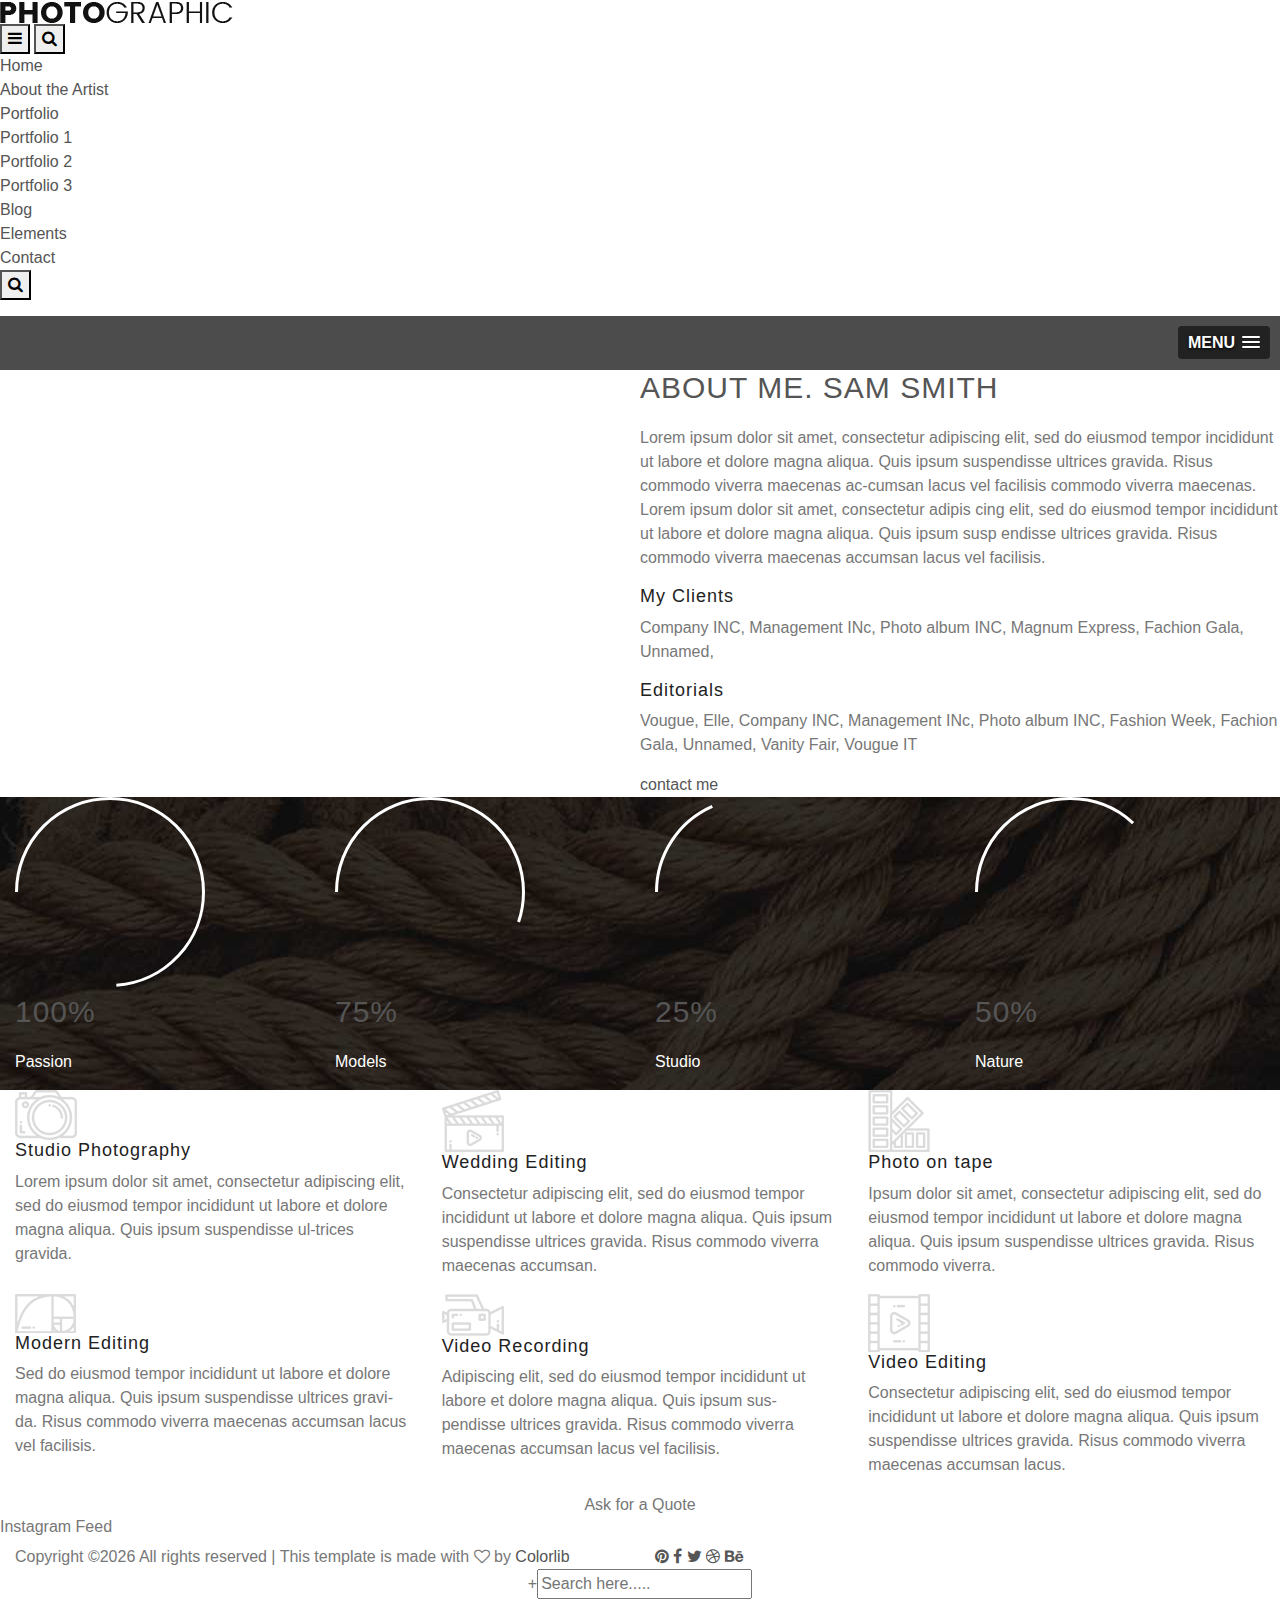
<file: about.html>
<!DOCTYPE html>
<html lang="zxx">
<head>
	<title>Photographer | HTML Template</title>
	<meta charset="UTF-8">
	<meta name="description" content="Photographer html template">
	<meta name="keywords" content="photographer, html">
	<meta name="viewport" content="width=device-width, initial-scale=1.0">
	
	<!-- Favicon -->
	<link href="img/favicon.ico" rel="shortcut icon"/>

	<!-- Google font -->
	<link href="https://fonts.googleapis.com/css?family=Poppins:300,300i,400,400i,500,500i,600,600i,700,700i&display=swap" rel="stylesheet">

	<!-- Stylesheets -->
	<link rel="stylesheet" href="css/bootstrap.min.css"/>
	<link rel="stylesheet" href="css/font-awesome.min.css"/>
	<link rel="stylesheet" href="css/magnific-popup.css"/>
	<link rel="stylesheet" href="css/slicknav.min.css"/>
	<link rel="stylesheet" href="css/owl.carousel.min.css"/>

	<!-- Main Stylesheets -->
	<link rel="stylesheet" href="css/style.css"/>


	<!--[if lt IE 9]>
		<script src="https://oss.maxcdn.com/html5shiv/3.7.2/html5shiv.min.js"></script>
		<script src="https://oss.maxcdn.com/respond/1.4.2/respond.min.js"></script>
	<![endif]-->

</head>
<body>
	<!-- Page Preloder -->
	<div id="preloder">
		<div class="loader"></div>
	</div>

	<!-- Header section  -->
	<header class="header-section hs-bd">
		<a href="index.html" class="site-logo"><img src="img/logo.png" alt="logo"></a>
		<div class="header-controls">
			<button class="nav-switch-btn"><i class="fa fa-bars"></i></button>
			<button class="search-btn"><i class="fa fa-search"></i></button>
		</div>
		<ul class="main-menu">
			<li><a href="index.html">Home</a></li>
			<li><a href="about.html">About the Artist </a></li>
			<li>
				<a href="#">Portfolio</a>
				<ul class="sub-menu">
					<li><a href="portfolio.html">Portfolio 1</a></li>
					<li><a href="portfolio-1.html">Portfolio 2</a></li>
					<li><a href="portfolio-2.html">Portfolio 3</a></li>
				</ul>
			</li>
			<li><a href="blog.html">Blog</a></li>
			<li><a href="elements.html">Elements</a></li>
			<li><a href="contact.html">Contact</a></li>
			<li class="search-mobile">
				<button class="search-btn"><i class="fa fa-search"></i></button>
			</li>
		</ul>
	</header>
	<div class="clearfix"></div>
	<!-- Header section end  -->

	<!-- About section  -->
	<section class="about-section">
		<div class="container-fluid">
			<div class="row">
				<div class="col-lg-6 p-0">
					<div class="about-bg set-bg" data-setbg="img/about.jpg"></div>
				</div>
				<div class="col-lg-6 p-0">
					<div class="about-text">
						<h2>About me. Sam Smith</h2>
						<p>Lorem ipsum dolor sit amet, consectetur adipiscing elit, sed do eiusmod tempor incididunt ut labore et dolore magna aliqua. Quis ipsum suspendisse ultrices gravida. Risus commodo viverra maecenas ac-cumsan lacus vel facilisis commodo viverra maecenas. Lorem ipsum dolor sit amet, consectetur adipis cing elit, sed do eiusmod tempor incididunt ut labore et dolore magna aliqua. Quis ipsum susp endisse ultrices gravida. Risus commodo viverra maecenas accumsan lacus vel facilisis.</p>
						<h4>My Clients</h4>
						<p>Company INC, Management INc, Photo album INC, Magnum Express, Fachion Gala, Unnamed, </p>
						<h4>Editorials</h4>
						<p>Vougue, Elle, Company INC, Management INc, Photo album INC, Fashion Week, Fachion Gala, Unnamed, Vanity Fair, Vougue IT</p>
						<a href="#" class="site-btn">contact me</a>
					</div>
				</div>
			</div>
		</div>
	</section>
	<!-- About section end  -->
	
	<!-- Skills section  -->
	<div class="skill-section set-bg" data-setbg="img/skills-bg.jpg">
		<div class="container-fluid">
			<div class="row">
				<div class="col-lg-3 col-sm-6">
					<div class="circle-progress text-white" data-cptitle="Passion" data-cpid="id-1" data-cpvalue="100" data-cpcolor="#ffffff"></div>
				</div>
				<div class="col-lg-3 col-sm-6">
					<div class="circle-progress text-white" data-cptitle="Models" data-cpid="id-2" data-cpvalue="75" data-cpcolor="#ffffff"></div>
				</div>
				<div class="col-lg-3 col-sm-6">
					<div class="circle-progress text-white" data-cptitle="Studio" data-cpid="id-3" data-cpvalue="25" data-cpcolor="#ffffff"></div>
				</div>
				<div class="col-lg-3 col-sm-6">
					<div class="circle-progress text-white" data-cptitle="Nature" data-cpid="id-4" data-cpvalue="50" data-cpcolor="#ffffff"></div>
				</div>
			</div>
		</div>
	</div>
	<!-- Skills section end  -->
	
	<!-- Services section  -->
	<section class="services-section">
		<div class="container-fluid">
			<div class="row">
				<div class="col-lg-4 col-md-6">
					<div class="services-item">
						<img src="img/icons/1.png" alt="">
						<h4>Studio Photography</h4>
						<p>Lorem ipsum dolor sit amet, consectetur adipiscing elit, sed do eiusmod tempor incididunt ut labore et dolore magna aliqua. Quis ipsum suspendisse ul-trices gravida. </p>
					</div>
				</div>
				<div class="col-lg-4 col-md-6">
					<div class="services-item">
						<img src="img/icons/2.png" alt="">
						<h4>Wedding Editing</h4>
						<p>Consectetur adipiscing elit, sed do eiusmod tempor incididunt ut labore et dolore magna aliqua. Quis ipsum suspendisse ultrices gravida. Risus commodo viverra maecenas accumsan.</p>
					</div>
				</div>
				<div class="col-lg-4 col-md-6">
					<div class="services-item">
						<img src="img/icons/3.png" alt="">
						<h4>Photo on tape</h4>
						<p>Ipsum dolor sit amet, consectetur adipiscing elit, sed do eiusmod tempor incididunt ut labore et dolore magna aliqua. Quis ipsum suspendisse ultrices gravida. Risus commodo viverra.</p>
					</div>
				</div>
				<div class="col-lg-4 col-md-6">
					<div class="services-item">
						<img src="img/icons/4.png" alt="">
						<h4>Modern Editing</h4>
						<p>Sed do eiusmod tempor incididunt ut labore et dolore magna aliqua. Quis ipsum suspendisse ultrices gravi-da. Risus commodo viverra maecenas accumsan lacus vel facilisis. </p>
					</div>
				</div>
				<div class="col-lg-4 col-md-6">
					<div class="services-item">
						<img src="img/icons/5.png" alt="">
						<h4>Video Recording</h4>
						<p>Adipiscing elit, sed do eiusmod tempor incididunt ut labore et dolore magna aliqua. Quis ipsum sus-pendisse ultrices gravida. Risus commodo viverra maecenas accumsan lacus vel facilisis. </p>
					</div>
				</div>
				<div class="col-lg-4 col-md-6">
					<div class="services-item">
						<img src="img/icons/6.png" alt="">
						<h4>Video Editing</h4>
						<p>Consectetur adipiscing elit, sed do eiusmod tempor incididunt ut labore et dolore magna aliqua. Quis ipsum suspendisse ultrices gravida. Risus commodo viverra maecenas accumsan lacus.</p>
					</div>
				</div>
			</div>
			<div class="text-center">
				<div class="site-btn">Ask for a Quote</div>
			</div>
		</div>
	</section>
	<!-- Services section end  -->

	<!-- Instagram section -->
	<div class="instagram-section">
		<h6>Instagram Feed</h6>
		<div id="instafeed" class="instagram-slider owl-carousel"></div>
	</div>
	<!-- Instagram section end -->
	
	
	<!-- Footer section   -->
	<footer class="footer-section">
		<div class="container-fluid">
			<div class="row">
				<div class="col-md-6 order-1 order-md-2">
					<div class="footer-social-links">
						<a href=""><i class="fa fa-pinterest"></i></a>
						<a href=""><i class="fa fa-facebook"></i></a>
						<a href=""><i class="fa fa-twitter"></i></a>
						<a href=""><i class="fa fa-dribbble"></i></a>
						<a href=""><i class="fa fa-behance"></i></a>
					</div>
				</div>
				<div class="col-md-6 order-2 order-md-1">
					<div class="copyright"><!-- Link back to Colorlib can't be removed. Template is licensed under CC BY 3.0. -->
Copyright &copy;<script>document.write(new Date().getFullYear());</script> All rights reserved | This template is made with <i class="fa fa-heart-o" aria-hidden="true"></i> by <a href="https://colorlib.com" target="_blank">Colorlib</a>
<!-- Link back to Colorlib can't be removed. Template is licensed under CC BY 3.0. -->
</div>	
				</div>
			</div>
		</div>
	</footer>
	<!-- Footer section end  -->

	<!-- Search model -->
	<div class="search-model">
		<div class="h-100 d-flex align-items-center justify-content-center">
			<div class="search-close-switch">+</div>
			<form class="search-model-form">
				<input type="text" id="search-input" placeholder="Search here.....">
			</form>
		</div>
	</div>
	<!-- Search model end -->

	<!--====== Javascripts & Jquery ======-->
	<script src="js/jquery-3.2.1.min.js"></script>
	<script src="js/bootstrap.min.js"></script>
	<script src="js/jquery.slicknav.min.js"></script>
	<script src="js/owl.carousel.min.js"></script>
	<script src="js/jquery.magnific-popup.min.js"></script>
	<script src="js/circle-progress.min.js"></script>
	<script src="js/mixitup.min.js"></script>
	<script src="js/instafeed.min.js"></script>
	<script src="js/masonry.pkgd.min.js"></script>
	<script src="js/main.js"></script>

	</body>
</html>
</file>
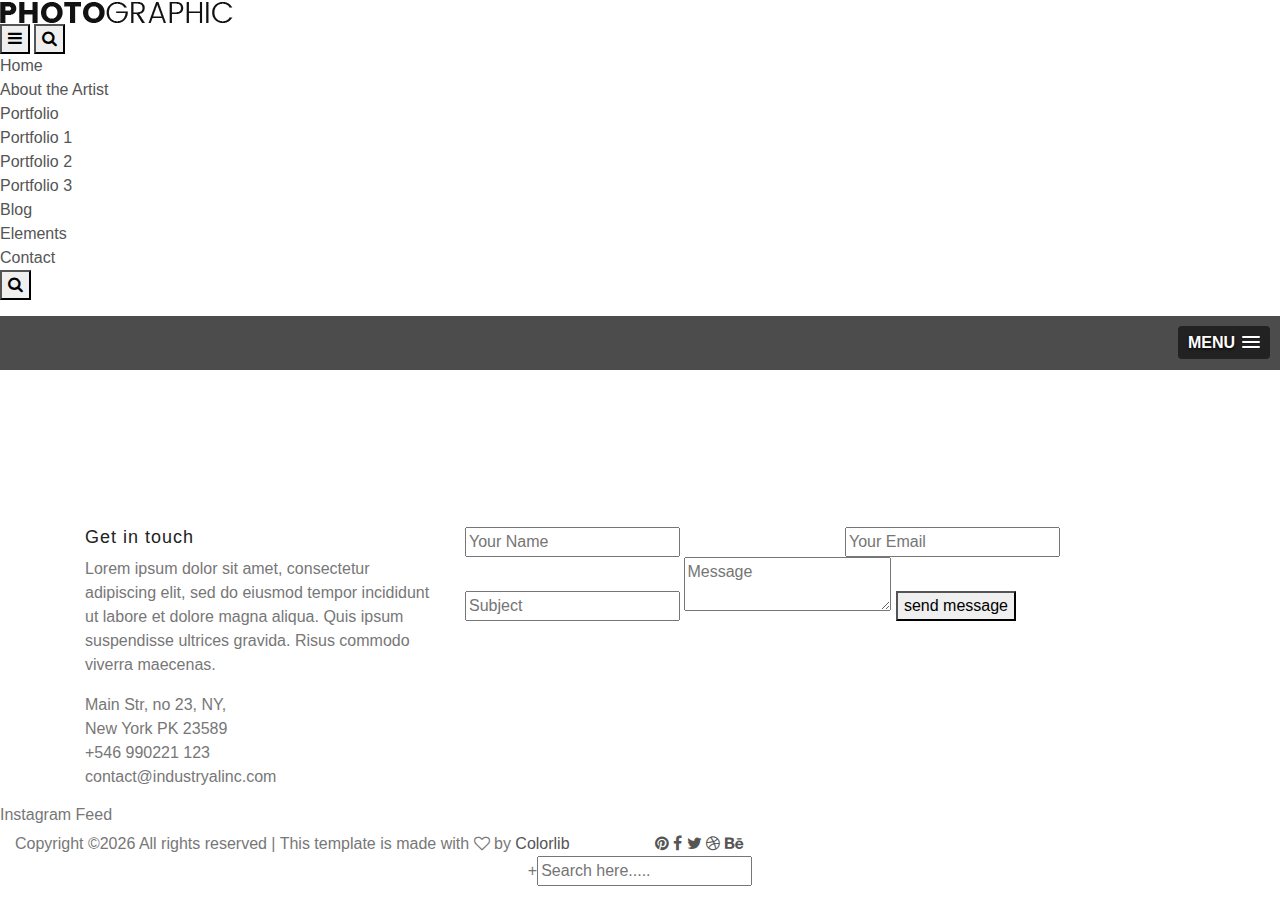
<file: contact.html>
<!DOCTYPE html>
<html lang="zxx">
<head>
	<title>Photographer | HTML Template</title>
	<meta charset="UTF-8">
	<meta name="description" content="Photographer html template">
	<meta name="keywords" content="photographer, html">
	<meta name="viewport" content="width=device-width, initial-scale=1.0">
	
	<!-- Favicon -->
	<link href="img/favicon.ico" rel="shortcut icon"/>

	<!-- Google font -->
	<link href="https://fonts.googleapis.com/css?family=Poppins:300,300i,400,400i,500,500i,600,600i,700,700i&display=swap" rel="stylesheet">

	<!-- Stylesheets -->
	<link rel="stylesheet" href="css/bootstrap.min.css"/>
	<link rel="stylesheet" href="css/font-awesome.min.css"/>
	<link rel="stylesheet" href="css/magnific-popup.css"/>
	<link rel="stylesheet" href="css/slicknav.min.css"/>
	<link rel="stylesheet" href="css/owl.carousel.min.css"/>

	<!-- Main Stylesheets -->
	<link rel="stylesheet" href="css/style.css"/>


	<!--[if lt IE 9]>
		<script src="https://oss.maxcdn.com/html5shiv/3.7.2/html5shiv.min.js"></script>
		<script src="https://oss.maxcdn.com/respond/1.4.2/respond.min.js"></script>
	<![endif]-->

</head>
<body>
	<!-- Page Preloder -->
	<div id="preloder">
		<div class="loader"></div>
	</div>

	<!-- Header section  -->
	<header class="header-section hs-bd">
		<a href="index.html" class="site-logo"><img src="img/logo.png" alt="logo"></a>
		<div class="header-controls">
			<button class="nav-switch-btn"><i class="fa fa-bars"></i></button>
			<button class="search-btn"><i class="fa fa-search"></i></button>
		</div>
		<ul class="main-menu">
			<li><a href="index.html">Home</a></li>
			<li><a href="about.html">About the Artist </a></li>
			<li>
				<a href="#">Portfolio</a>
				<ul class="sub-menu">
					<li><a href="portfolio.html">Portfolio 1</a></li>
					<li><a href="portfolio-1.html">Portfolio 2</a></li>
					<li><a href="portfolio-2.html">Portfolio 3</a></li>
				</ul>
			</li>
			<li><a href="blog.html">Blog</a></li>
			<li><a href="elements.html">Elements</a></li>
			<li><a href="contact.html">Contact</a></li>
			<li class="search-mobile">
				<button class="search-btn"><i class="fa fa-search"></i></button>
			</li>
		</ul>
	</header>
	<div class="clearfix"></div>
	<!-- Header section end  -->

	<!-- Google Map -->
	<div class="map">
		<iframe src="https://www.google.com/maps/embed?pb=!1m14!1m12!1m3!1d14376.077865872314!2d-73.879277264103!3d40.757667781624285!2m3!1f0!2f0!3f0!3m2!1i1024!2i768!4f13.1!5e0!3m2!1sen!2sbd!4v1546528920522" style="border:0" allowfullscreen></iframe>
	</div>
	<!-- Google Map end -->

	<!-- Contact section  -->
	<section class="contact-section">
		<div class="container">
			<div class="row">
				<div class="col-lg-4">
					<div class="contact-text">
						<h3>Get in touch</h3>
						<p>Lorem ipsum dolor sit amet, consectetur adipiscing elit, sed do eiusmod tempor incididunt ut labore et dolore magna aliqua. Quis ipsum suspendisse ultrices gravida. Risus commodo viverra maecenas.</p>
						<ul>
							<li>Main Str, no 23, NY, <br>New York PK 23589</li>
							<li>+546 990221 123</li>
							<li>contact@industryalinc.com</li>
						</ul>
					</div>
				</div>
				<div class="col-lg-8">
					<form class="contact-form">
						<div class="row">
							<div class="col-lg-6">
								<input type="text" placeholder="Your Name">
							</div>
							<div class="col-lg-6">
								<input type="text" placeholder="Your Email">
							</div>
							<div class="col-lg-4">
							</div>
							<div class="col-lg-12">
								<input type="text" placeholder="Subject">
								<textarea class="text-msg" placeholder="Message"></textarea>
								<button class="site-btn" type="submit">send message</button>
							</div>
						</div>
					</form>
				</div>
			</div>
		</div>
	</section>
	<!-- Contact section end  -->

	<!-- Instagram section -->
	<div class="instagram-section">
		<h6>Instagram Feed</h6>
		<div id="instafeed" class="instagram-slider owl-carousel"></div>
	</div>
	<!-- Instagram section end -->
	
	<!-- Footer section   -->
	<footer class="footer-section">
		<div class="container-fluid">
			<div class="row">
				<div class="col-md-6 order-1 order-md-2">
					<div class="footer-social-links">
						<a href=""><i class="fa fa-pinterest"></i></a>
						<a href=""><i class="fa fa-facebook"></i></a>
						<a href=""><i class="fa fa-twitter"></i></a>
						<a href=""><i class="fa fa-dribbble"></i></a>
						<a href=""><i class="fa fa-behance"></i></a>
					</div>
				</div>
				<div class="col-md-6 order-2 order-md-1">
					<div class="copyright"><!-- Link back to Colorlib can't be removed. Template is licensed under CC BY 3.0. -->
Copyright &copy;<script>document.write(new Date().getFullYear());</script> All rights reserved | This template is made with <i class="fa fa-heart-o" aria-hidden="true"></i> by <a href="https://colorlib.com" target="_blank">Colorlib</a>
<!-- Link back to Colorlib can't be removed. Template is licensed under CC BY 3.0. -->
</div>	
				</div>
			</div>
		</div>
	</footer>
	<!-- Footer section end  -->

	<!-- Search model -->
	<div class="search-model">
		<div class="h-100 d-flex align-items-center justify-content-center">
			<div class="search-close-switch">+</div>
			<form class="search-model-form">
				<input type="text" id="search-input" placeholder="Search here.....">
			</form>
		</div>
	</div>
	<!-- Search model end -->

	<!--====== Javascripts & Jquery ======-->
	<script src="js/jquery-3.2.1.min.js"></script>
	<script src="js/bootstrap.min.js"></script>
	<script src="js/jquery.slicknav.min.js"></script>
	<script src="js/owl.carousel.min.js"></script>
	<script src="js/jquery.magnific-popup.min.js"></script>
	<script src="js/circle-progress.min.js"></script>
	<script src="js/mixitup.min.js"></script>
	<script src="js/instafeed.min.js"></script>
	<script src="js/masonry.pkgd.min.js"></script>
	<script src="js/main.js"></script>

	</body>
</html>
</file>
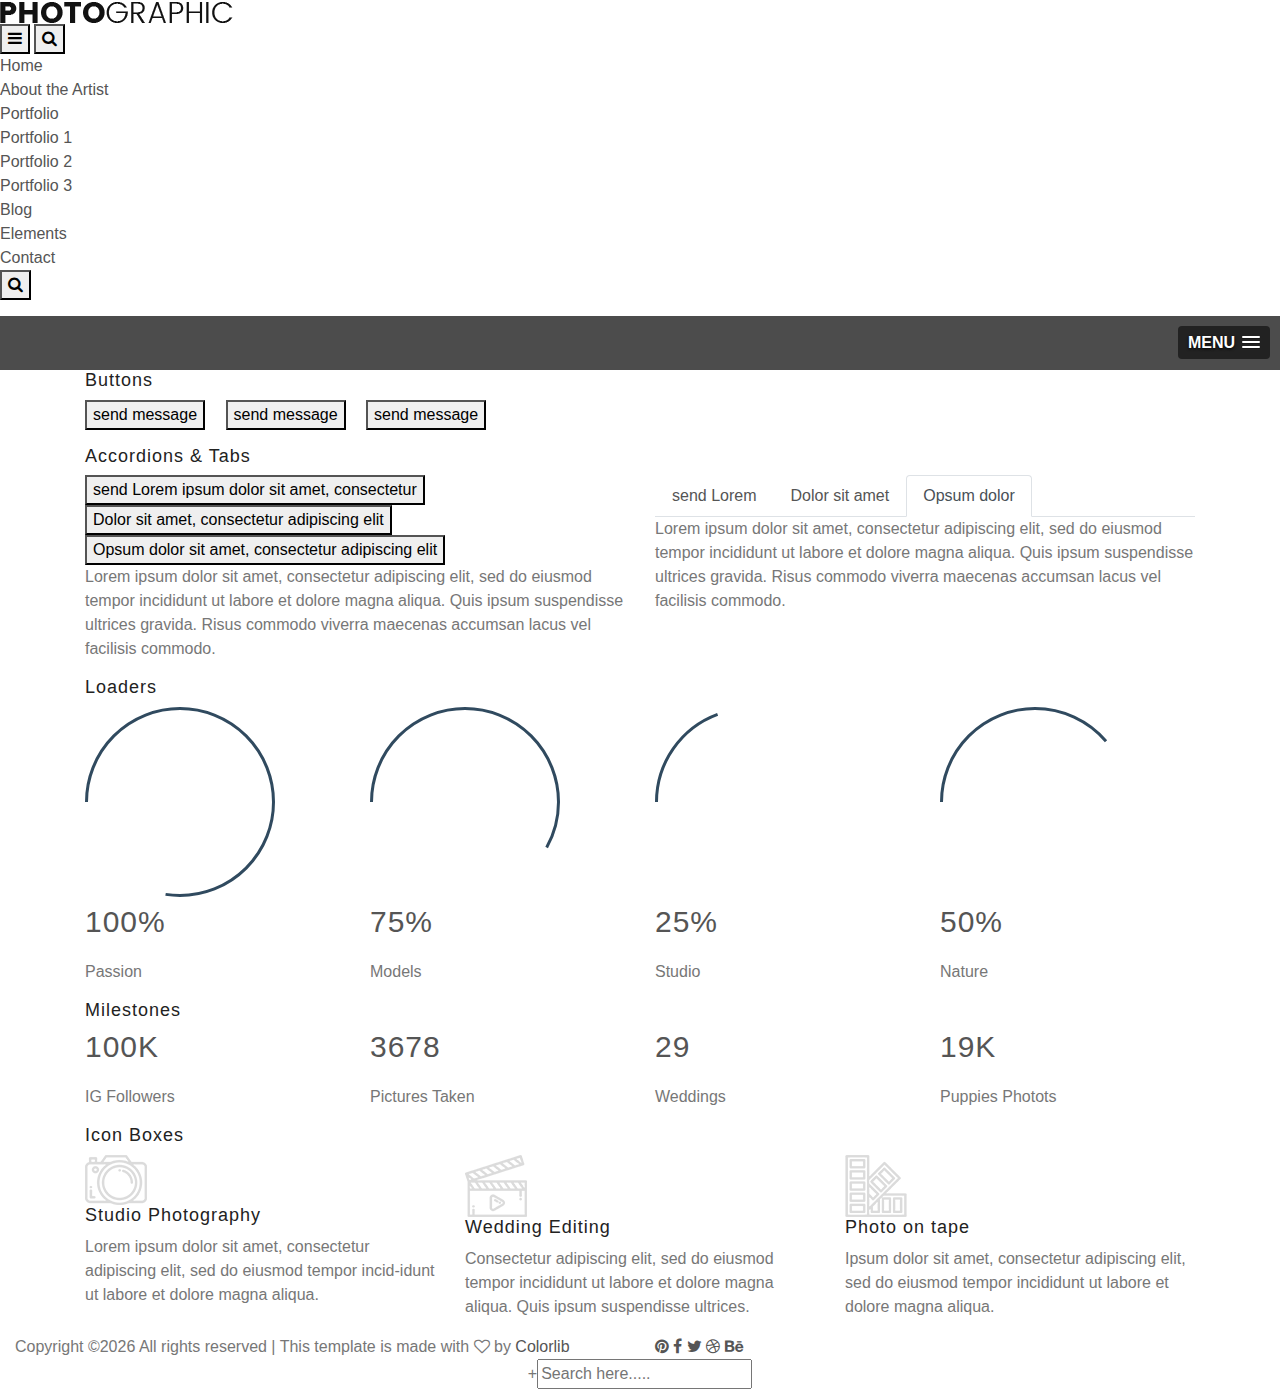
<file: elements.html>
<!DOCTYPE html>
<html lang="zxx">
<head>
	<title>Photographer | HTML Template</title>
	<meta charset="UTF-8">
	<meta name="description" content="Photographer html template">
	<meta name="keywords" content="photographer, html">
	<meta name="viewport" content="width=device-width, initial-scale=1.0">
	
	<!-- Favicon -->
	<link href="img/favicon.ico" rel="shortcut icon"/>

	<!-- Google font -->
	<link href="https://fonts.googleapis.com/css?family=Poppins:300,300i,400,400i,500,500i,600,600i,700,700i&display=swap" rel="stylesheet">

	<!-- Stylesheets -->
	<link rel="stylesheet" href="css/bootstrap.min.css"/>
	<link rel="stylesheet" href="css/font-awesome.min.css"/>
	<link rel="stylesheet" href="css/magnific-popup.css"/>
	<link rel="stylesheet" href="css/slicknav.min.css"/>
	<link rel="stylesheet" href="css/owl.carousel.min.css"/>

	<!-- Main Stylesheets -->
	<link rel="stylesheet" href="css/style.css"/>


	<!--[if lt IE 9]>
		<script src="https://oss.maxcdn.com/html5shiv/3.7.2/html5shiv.min.js"></script>
		<script src="https://oss.maxcdn.com/respond/1.4.2/respond.min.js"></script>
	<![endif]-->

</head>
<body>
	<!-- Page Preloder -->
	<div id="preloder">
		<div class="loader"></div>
	</div>

	<!-- Header section  -->
	<header class="header-section hs-bd">
		<a href="index.html" class="site-logo"><img src="img/logo.png" alt="logo"></a>
		<div class="header-controls">
			<button class="nav-switch-btn"><i class="fa fa-bars"></i></button>
			<button class="search-btn"><i class="fa fa-search"></i></button>
		</div>
		<ul class="main-menu">
			<li><a href="index.html">Home</a></li>
			<li><a href="about.html">About the Artist </a></li>
			<li>
				<a href="#">Portfolio</a>
				<ul class="sub-menu">
					<li><a href="portfolio.html">Portfolio 1</a></li>
					<li><a href="portfolio-1.html">Portfolio 2</a></li>
					<li><a href="portfolio-2.html">Portfolio 3</a></li>
				</ul>
			</li>
			<li><a href="blog.html">Blog</a></li>
			<li><a href="elements.html">Elements</a></li>
			<li><a href="contact.html">Contact</a></li>
			<li class="search-mobile">
				<button class="search-btn"><i class="fa fa-search"></i></button>
			</li>
		</ul>
	</header>
	<div class="clearfix"></div>
	<!-- Header section end  -->

	<!-- Contact section  -->
	<section class="elements-section">
		<div class="container">
			<!-- element -->
			<div class="element">
				<h3 class="el-title">Buttons</h3>
				<button class="site-btn mr-3 mb-3">send message</button>
				<button class="site-btn sb-line mr-3 mb-3">send message</button>
				<button class="site-btn sb-line sb-light-bg">send message</button>
			</div>
			<!-- element -->
			<div class="element">
				<h3 class="el-title">Accordions & Tabs</h3>
				<div class="row">
					<div class="col-xl-6">
						<!-- Accordions -->
						<div id="accordion" class="accordion-area">
							<div class="panel">
								<div class="panel-header" id="headingOne">
									<button class="panel-link" data-toggle="collapse" data-target="#collapse1" aria-expanded="false" aria-controls="collapse1">send Lorem ipsum dolor sit amet, consectetur</button>
								</div>
								<div id="collapse1" class="collapse" aria-labelledby="headingOne" data-parent="#accordion">
									<div class="panel-body">
										<p>Lorem ipsum dolor sit amet, consectetur adipiscing elit, sed do eiusmod tempor incididunt ut labore et dolore magna aliqua. Quis ipsum suspendisse ultrices gravida. Risus commodo viverra maecenas accumsan lacus vel facilisis commodo.</p>
									</div>
								</div>
							</div>
							<div class="panel">
								<div class="panel-header" id="headingTwo">
									<button class="panel-link" data-toggle="collapse" data-target="#collapse2" aria-expanded="false" aria-controls="collapse2">Dolor sit amet, consectetur adipiscing elit</button>
								</div>
								<div id="collapse2" class="collapse" aria-labelledby="headingTwo" data-parent="#accordion">
									<div class="panel-body">
										<p>Lorem ipsum dolor sit amet, consectetur adipiscing elit, sed do eiusmod tempor incididunt ut labore et dolore magna aliqua. Quis ipsum suspendisse ultrices gravida. Risus commodo viverra maecenas accumsan lacus vel facilisis commodo.</p>
									</div>
								</div>
							</div>
							<div class="panel">
								<div class="panel-header active" id="headingThree">
									<button class="panel-link" data-toggle="collapse" data-target="#collapse3" aria-expanded="true" aria-controls="collapse3">Opsum dolor sit amet, consectetur adipiscing elit</button>
								</div>
								<div id="collapse3" class="collapse show" aria-labelledby="headingThree" data-parent="#accordion">
									<div class="panel-body">
										<p>Lorem ipsum dolor sit amet, consectetur adipiscing elit, sed do eiusmod tempor incididunt ut labore et dolore magna aliqua. Quis ipsum suspendisse ultrices gravida. Risus commodo viverra maecenas accumsan lacus vel facilisis commodo.</p>
									</div>
								</div>
							</div>
						</div>
					</div>
					<div class="col-xl-6">
						<div class="tab-element">
							<ul class="nav nav-tabs" id="myTab" role="tablist">
								<li class="nav-item">
									<a class="nav-link" id="1-tab" data-toggle="tab" href="#tab-1" role="tab" aria-controls="tab-1" aria-selected="false">send Lorem </a>
								</li>
								<li class="nav-item">
									<a class="nav-link" id="2-tab" data-toggle="tab" href="#tab-2" role="tab" aria-controls="tab-2" aria-selected="false">Dolor sit amet</a>
								</li>
								<li class="nav-item">
									<a class="nav-link active" id="3-tab" data-toggle="tab" href="#tab-3" role="tab" aria-controls="tab-3" aria-selected="true">Opsum dolor</a>
								</li>
							</ul>
							<div class="tab-content" id="myTabContent">
								<!-- single tab content -->
								<div class="tab-pane fade" id="tab-1" role="tabpanel" aria-labelledby="tab-1">
									<p>Lorem ipsum dolor sit amet, consectetur adipiscing elit, sed do eiusmod tempor incididunt ut labore et dolore magna aliqua. Quis ipsum suspendisse ultrices gravida. Risus commodo viverra maecenas accumsan lacus vel facilisis commodo.</p>
								</div>
								<div class="tab-pane fade" id="tab-2" role="tabpanel" aria-labelledby="tab-2">
									<p>Lorem ipsum dolor sit amet, consectetur adipiscing elit, sed do eiusmod tempor incididunt ut labore et dolore magna aliqua. Quis ipsum suspendisse ultrices gravida. Risus commodo viverra maecenas accumsan lacus vel facilisis commodo.</p>
								</div>
								<div class="tab-pane fade show active" id="tab-3" role="tabpanel" aria-labelledby="tab-3">
									<p>Lorem ipsum dolor sit amet, consectetur adipiscing elit, sed do eiusmod tempor incididunt ut labore et dolore magna aliqua. Quis ipsum suspendisse ultrices gravida. Risus commodo viverra maecenas accumsan lacus vel facilisis commodo.</p>
								</div>
							</div>
						</div>
					</div>
				</div>
			</div>
			<!-- element -->
			<div class="element">
				<h3 class="el-title">Loaders</h3>
				<div class="row">
					<div class="col-lg-3 col-sm-6">
						<div class="circle-progress" data-cptitle="Passion" data-cpid="id-1" data-cpvalue="100" data-cpcolor="#304a5f"></div>
					</div>
					<div class="col-lg-3 col-sm-6">
						<div class="circle-progress" data-cptitle="Models" data-cpid="id-2" data-cpvalue="75" data-cpcolor="#304a5f"></div>
					</div>
					<div class="col-lg-3 col-sm-6">
						<div class="circle-progress" data-cptitle="Studio" data-cpid="id-3" data-cpvalue="25" data-cpcolor="#304a5f"></div>
					</div>
					<div class="col-lg-3 col-sm-6">
						<div class="circle-progress" data-cptitle="Nature" data-cpid="id-4" data-cpvalue="50" data-cpcolor="#304a5f"></div>
					</div>
				</div>
			</div>
			<!-- element -->
			<div class="element">
				<h3 class="el-title">Milestones</h3>
				<div class="row">
					<div class="col-lg-3 col-sm-6">
						<div class="milestone">
							<h2>100K</h2>
							<p>IG Followers</p>
						</div>
					</div>
					<div class="col-lg-3 col-sm-6">
						<div class="milestone">
							<h2>3678</h2>
							<p>Pictures Taken</p>
						</div>
					</div>
					<div class="col-lg-3 col-sm-6">
						<div class="milestone">
							<h2>29</h2>
							<p>Weddings</p>
						</div>
					</div>
					<div class="col-lg-3 col-sm-6">
						<div class="milestone">
							<h2>19k</h2>
							<p>Puppies Photots</p>
						</div>
					</div>
				</div>
			</div>
			<!-- element -->
			<div class="element">
				<h3 class="el-title">Icon Boxes</h3>
				<div class="row">
					<div class="col-lg-4">
						<div class="services-item">
							<img src="img/icons/1.png" alt="">
							<h4>Studio Photography</h4>
							<p>Lorem ipsum dolor sit amet, consectetur adipiscing elit, sed do eiusmod tempor incid-idunt ut labore et dolore magna aliqua. </p>
						</div>
					</div>
					<div class="col-lg-4">
						<div class="services-item">
							<img src="img/icons/2.png" alt="">
							<h4>Wedding Editing</h4>
							<p>Consectetur adipiscing elit, sed do eiusmod tempor incididunt ut labore et dolore magna aliqua. Quis ipsum suspendisse ultrices.</p>
						</div>
					</div>
					<div class="col-lg-4">
						<div class="services-item">
							<img src="img/icons/3.png" alt="">
							<h4>Photo on tape</h4>
							<p>Ipsum dolor sit amet, consectetur adipiscing elit, sed do eiusmod tempor incididunt ut labore et dolore magna aliqua. </p>
						</div>
					</div>
				</div>
			</div>
		</div>
	</section>
	<!-- Elements section end  -->
	
	<!-- Footer section   -->
	<footer class="footer-section">
		<div class="container-fluid">
			<div class="row">
				<div class="col-md-6 order-1 order-md-2">
					<div class="footer-social-links">
						<a href=""><i class="fa fa-pinterest"></i></a>
						<a href=""><i class="fa fa-facebook"></i></a>
						<a href=""><i class="fa fa-twitter"></i></a>
						<a href=""><i class="fa fa-dribbble"></i></a>
						<a href=""><i class="fa fa-behance"></i></a>
					</div>
				</div>
				<div class="col-md-6 order-2 order-md-1">
					<div class="copyright"><!-- Link back to Colorlib can't be removed. Template is licensed under CC BY 3.0. -->
Copyright &copy;<script>document.write(new Date().getFullYear());</script> All rights reserved | This template is made with <i class="fa fa-heart-o" aria-hidden="true"></i> by <a href="https://colorlib.com" target="_blank">Colorlib</a>
<!-- Link back to Colorlib can't be removed. Template is licensed under CC BY 3.0. -->
</div>	
				</div>
			</div>
		</div>
	</footer>
	<!-- Footer section end  -->

	<!-- Search model -->
	<div class="search-model">
		<div class="h-100 d-flex align-items-center justify-content-center">
			<div class="search-close-switch">+</div>
			<form class="search-model-form">
				<input type="text" id="search-input" placeholder="Search here.....">
			</form>
		</div>
	</div>
	<!-- Search model end -->

	<!--====== Javascripts & Jquery ======-->
	<script src="js/jquery-3.2.1.min.js"></script>
	<script src="js/bootstrap.min.js"></script>
	<script src="js/jquery.slicknav.min.js"></script>
	<script src="js/owl.carousel.min.js"></script>
	<script src="js/jquery.magnific-popup.min.js"></script>
	<script src="js/circle-progress.min.js"></script>
	<script src="js/mixitup.min.js"></script>
	<script src="js/instafeed.min.js"></script>
	<script src="js/masonry.pkgd.min.js"></script>
	<script src="js/main.js"></script>

	</body>
</html>
</file>
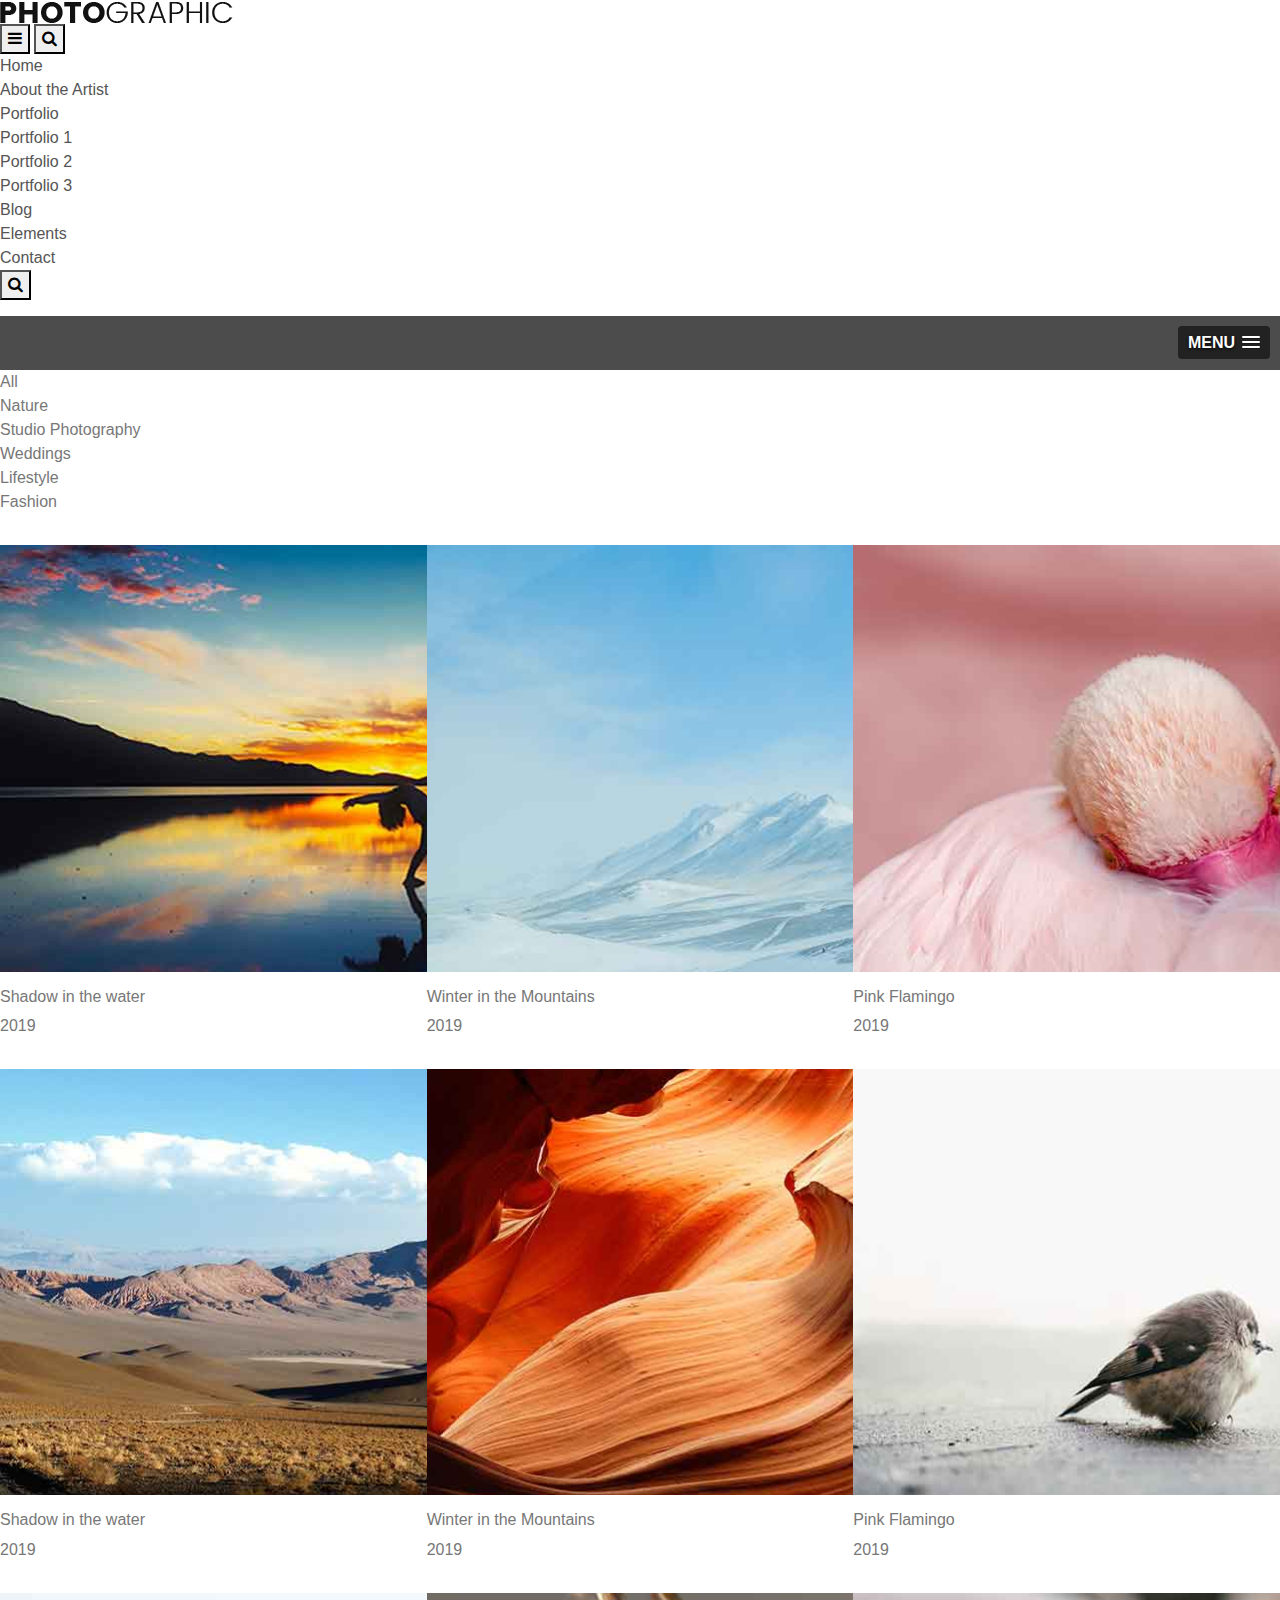
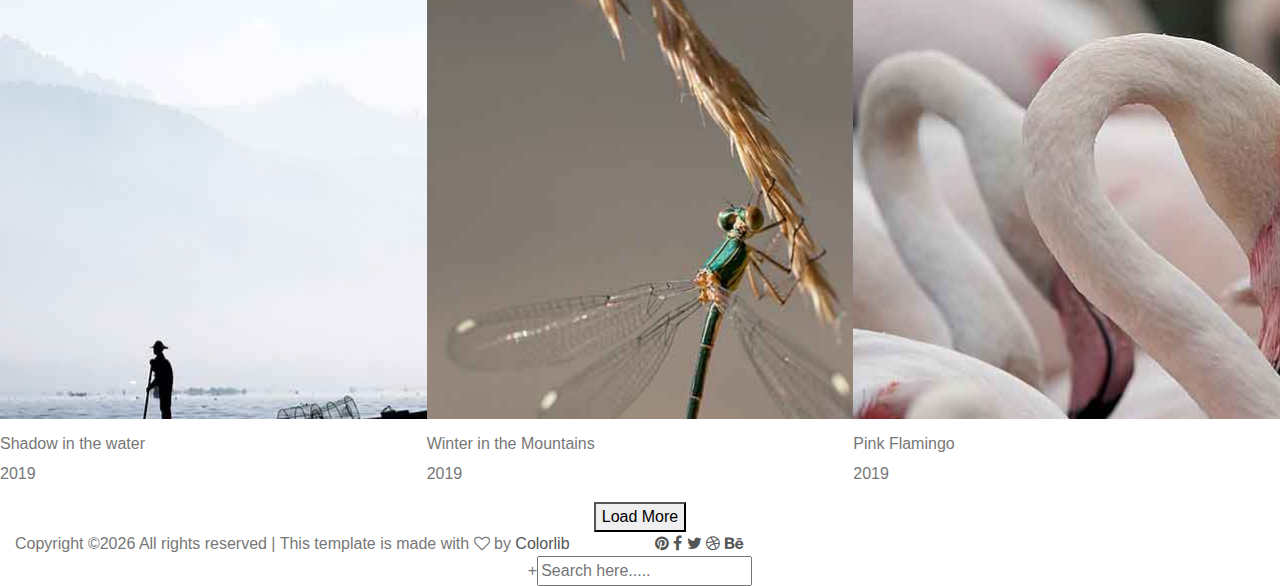
<file: portfolio-1.html>
<!DOCTYPE html>
<html lang="zxx">
<head>
	<title>Photographer | HTML Template</title>
	<meta charset="UTF-8">
	<meta name="description" content="Photographer html template">
	<meta name="keywords" content="photographer, html">
	<meta name="viewport" content="width=device-width, initial-scale=1.0">
	
	<!-- Favicon -->
	<link href="img/favicon.ico" rel="shortcut icon"/>

	<!-- Google font -->
	<link href="https://fonts.googleapis.com/css?family=Poppins:300,300i,400,400i,500,500i,600,600i,700,700i&display=swap" rel="stylesheet">

	<!-- Stylesheets -->
	<link rel="stylesheet" href="css/bootstrap.min.css"/>
	<link rel="stylesheet" href="css/font-awesome.min.css"/>
	<link rel="stylesheet" href="css/magnific-popup.css"/>
	<link rel="stylesheet" href="css/slicknav.min.css"/>
	<link rel="stylesheet" href="css/owl.carousel.min.css"/>

	<!-- Main Stylesheets -->
	<link rel="stylesheet" href="css/style.css"/>


	<!--[if lt IE 9]>
		<script src="https://oss.maxcdn.com/html5shiv/3.7.2/html5shiv.min.js"></script>
		<script src="https://oss.maxcdn.com/respond/1.4.2/respond.min.js"></script>
	<![endif]-->

</head>
<body>
	<!-- Page Preloder -->
	<div id="preloder">
		<div class="loader"></div>
	</div>

	<!-- Header section  -->
	<header class="header-section hs-bd">
		<a href="index.html" class="site-logo"><img src="img/logo.png" alt="logo"></a>
		<div class="header-controls">
			<button class="nav-switch-btn"><i class="fa fa-bars"></i></button>
			<button class="search-btn"><i class="fa fa-search"></i></button>
		</div>
		<ul class="main-menu">
			<li><a href="index.html">Home</a></li>
			<li><a href="about.html">About the Artist </a></li>
			<li>
				<a href="#">Portfolio</a>
				<ul class="sub-menu">
					<li><a href="portfolio.html">Portfolio 1</a></li>
					<li><a href="portfolio-1.html">Portfolio 2</a></li>
					<li><a href="portfolio-2.html">Portfolio 3</a></li>
				</ul>
			</li>
			<li><a href="blog.html">Blog</a></li>
			<li><a href="elements.html">Elements</a></li>
			<li><a href="contact.html">Contact</a></li>
			<li class="search-mobile">
				<button class="search-btn"><i class="fa fa-search"></i></button>
			</li>
		</ul>
	</header>
	<div class="clearfix"></div>
	<!-- Header section end  -->

	<!-- Portfolio section  -->
	<div class="portfolio-2-section">
		<ul class="portfolio-filter pf-2 controls">
			<li class="control" data-filter="all">All</li>
			<li class="control" data-filter=".nature">Nature</li>
			<li class="control" data-filter=".studio">Studio Photography</li>
			<li class="control" data-filter=".weddings">Weddings</li>
			<li class="control" data-filter=".lifestyle">Lifestyle</li>
			<li class="control" data-filter=".fashion">Fashion</li>
		</ul>
		<div class="portfolio-warp">
			<div class="row portfolio-gallery m-0">
				<div class="mix col-lg-4 col-sm-6 p-0 nature">
					<div class="portfolio-box">
						<div class="portfolio-item set-bg" data-setbg="img/portfolio/1.jpg"></div>
						<h6>Shadow in the water</h6>
						<p>2019</p>
					</div>
				</div>
				<div class="mix col-lg-4 col-sm-6 p-0 studio">
					<div class="portfolio-box">
						<div class="portfolio-item set-bg" data-setbg="img/portfolio/2.jpg"></div>
						<h6>Winter in the Mountains</h6>
						<p>2019</p>
					</div>
				</div>
				<div class="mix col-lg-4 col-sm-6 p-0 weddings">
					<div class="portfolio-box">
						<div class="portfolio-item set-bg" data-setbg="img/portfolio/3.jpg"></div>
						<h6>Pink Flamingo</h6>
						<p>2019</p>
					</div>
				</div>
				<div class="mix col-lg-4 col-sm-6 p-0 lifestyle">
					<div class="portfolio-box">
						<div class="portfolio-item set-bg" data-setbg="img/portfolio/6.jpg"></div>
						<h6>Shadow in the water</h6>
						<p>2019</p>
					</div>
				</div>
				<div class="mix col-lg-4 col-sm-6 p-0 fashion">
					<div class="portfolio-box">
						<div class="portfolio-item set-bg" data-setbg="img/portfolio/4.jpg"></div>
						<h6>Winter in the Mountains</h6>
						<p>2019</p>
					</div>
				</div>
				<div class="mix col-lg-4 col-sm-6 p-0 nature">
					<div class="portfolio-box">
						<div class="portfolio-item set-bg" data-setbg="img/portfolio/5.jpg"></div>
						<h6>Pink Flamingo</h6>
						<p>2019</p>
					</div>
				</div>
				<div class="mix col-lg-4 col-sm-6 p-0 studio">
					<div class="portfolio-box">
						<div class="portfolio-item set-bg" data-setbg="img/portfolio/8.jpg"></div>
						<h6>Shadow in the water</h6>
						<p>2019</p>
					</div>
				</div>
				<div class="mix col-lg-4 col-sm-6 p-0 weddings">
					<div class="portfolio-box">
						<div class="portfolio-item set-bg" data-setbg="img/portfolio/10.jpg"></div>
						<h6>Winter in the Mountains</h6>
						<p>2019</p>
					</div>
				</div>
				<div class="mix col-lg-4 col-sm-6 p-0 lifestyle">
					<div class="portfolio-box">
						<div class="portfolio-item set-bg" data-setbg="img/portfolio/13.jpg"></div>
						<h6>Pink Flamingo</h6>
						<p>2019</p>
					</div>
				</div>
			</div>
		</div>
		<div class="text-center">
			<button class="site-btn">Load More</button>
		</div>
	</div>
	<!-- Portfolio section end  -->
	
	<!-- Footer section   -->
	<footer class="footer-section">
		<div class="container-fluid">
			<div class="row">
				<div class="col-md-6 order-1 order-md-2">
					<div class="footer-social-links">
						<a href=""><i class="fa fa-pinterest"></i></a>
						<a href=""><i class="fa fa-facebook"></i></a>
						<a href=""><i class="fa fa-twitter"></i></a>
						<a href=""><i class="fa fa-dribbble"></i></a>
						<a href=""><i class="fa fa-behance"></i></a>
					</div>
				</div>
				<div class="col-md-6 order-2 order-md-1">
					<div class="copyright"><!-- Link back to Colorlib can't be removed. Template is licensed under CC BY 3.0. -->
Copyright &copy;<script>document.write(new Date().getFullYear());</script> All rights reserved | This template is made with <i class="fa fa-heart-o" aria-hidden="true"></i> by <a href="https://colorlib.com" target="_blank">Colorlib</a>
<!-- Link back to Colorlib can't be removed. Template is licensed under CC BY 3.0. -->
</div>	
				</div>
			</div>
		</div>
	</footer>
	<!-- Footer section end  -->

	<!-- Search model -->
	<div class="search-model">
		<div class="h-100 d-flex align-items-center justify-content-center">
			<div class="search-close-switch">+</div>
			<form class="search-model-form">
				<input type="text" id="search-input" placeholder="Search here.....">
			</form>
		</div>
	</div>
	<!-- Search model end -->

	<!--====== Javascripts & Jquery ======-->
	<script src="js/jquery-3.2.1.min.js"></script>
	<script src="js/bootstrap.min.js"></script>
	<script src="js/jquery.slicknav.min.js"></script>
	<script src="js/owl.carousel.min.js"></script>
	<script src="js/jquery.magnific-popup.min.js"></script>
	<script src="js/circle-progress.min.js"></script>
	<script src="js/mixitup.min.js"></script>
	<script src="js/instafeed.min.js"></script>
	<script src="js/masonry.pkgd.min.js"></script>
	<script src="js/main.js"></script>

	</body>
</html>
</file>
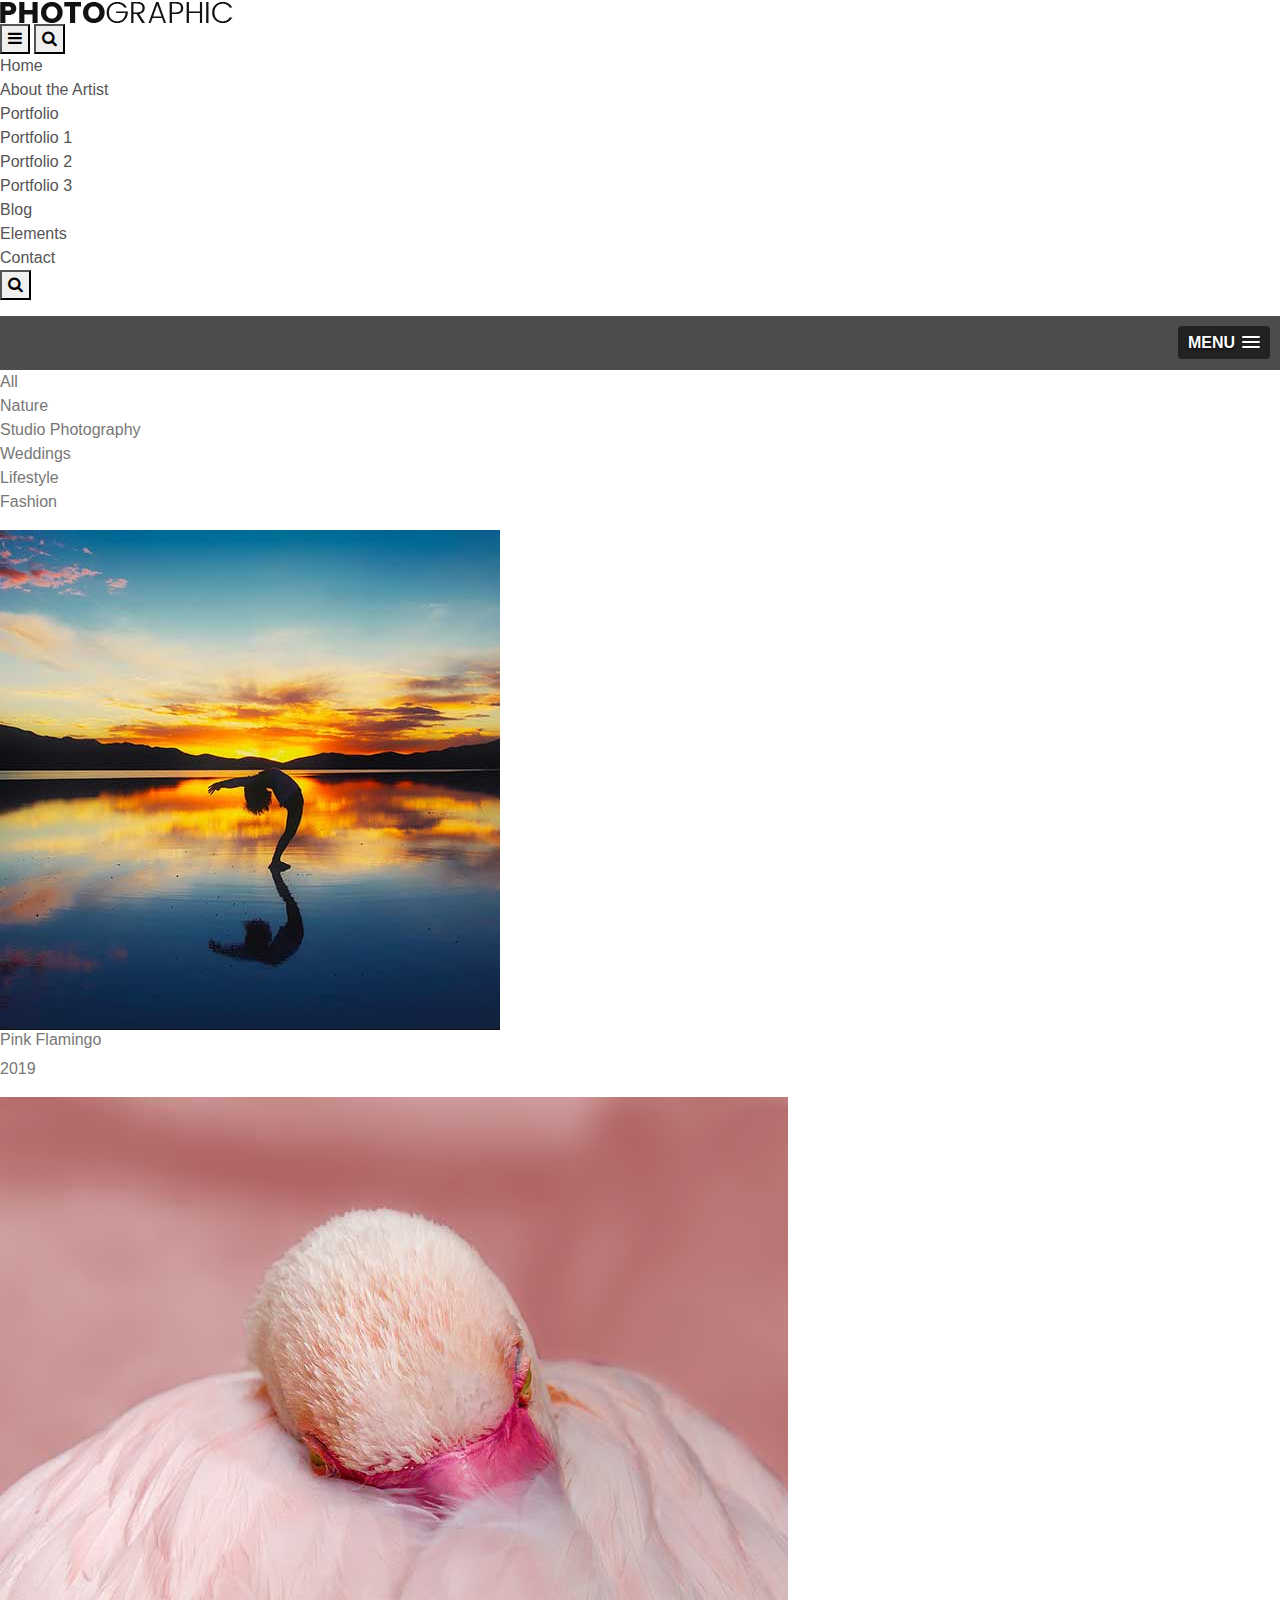
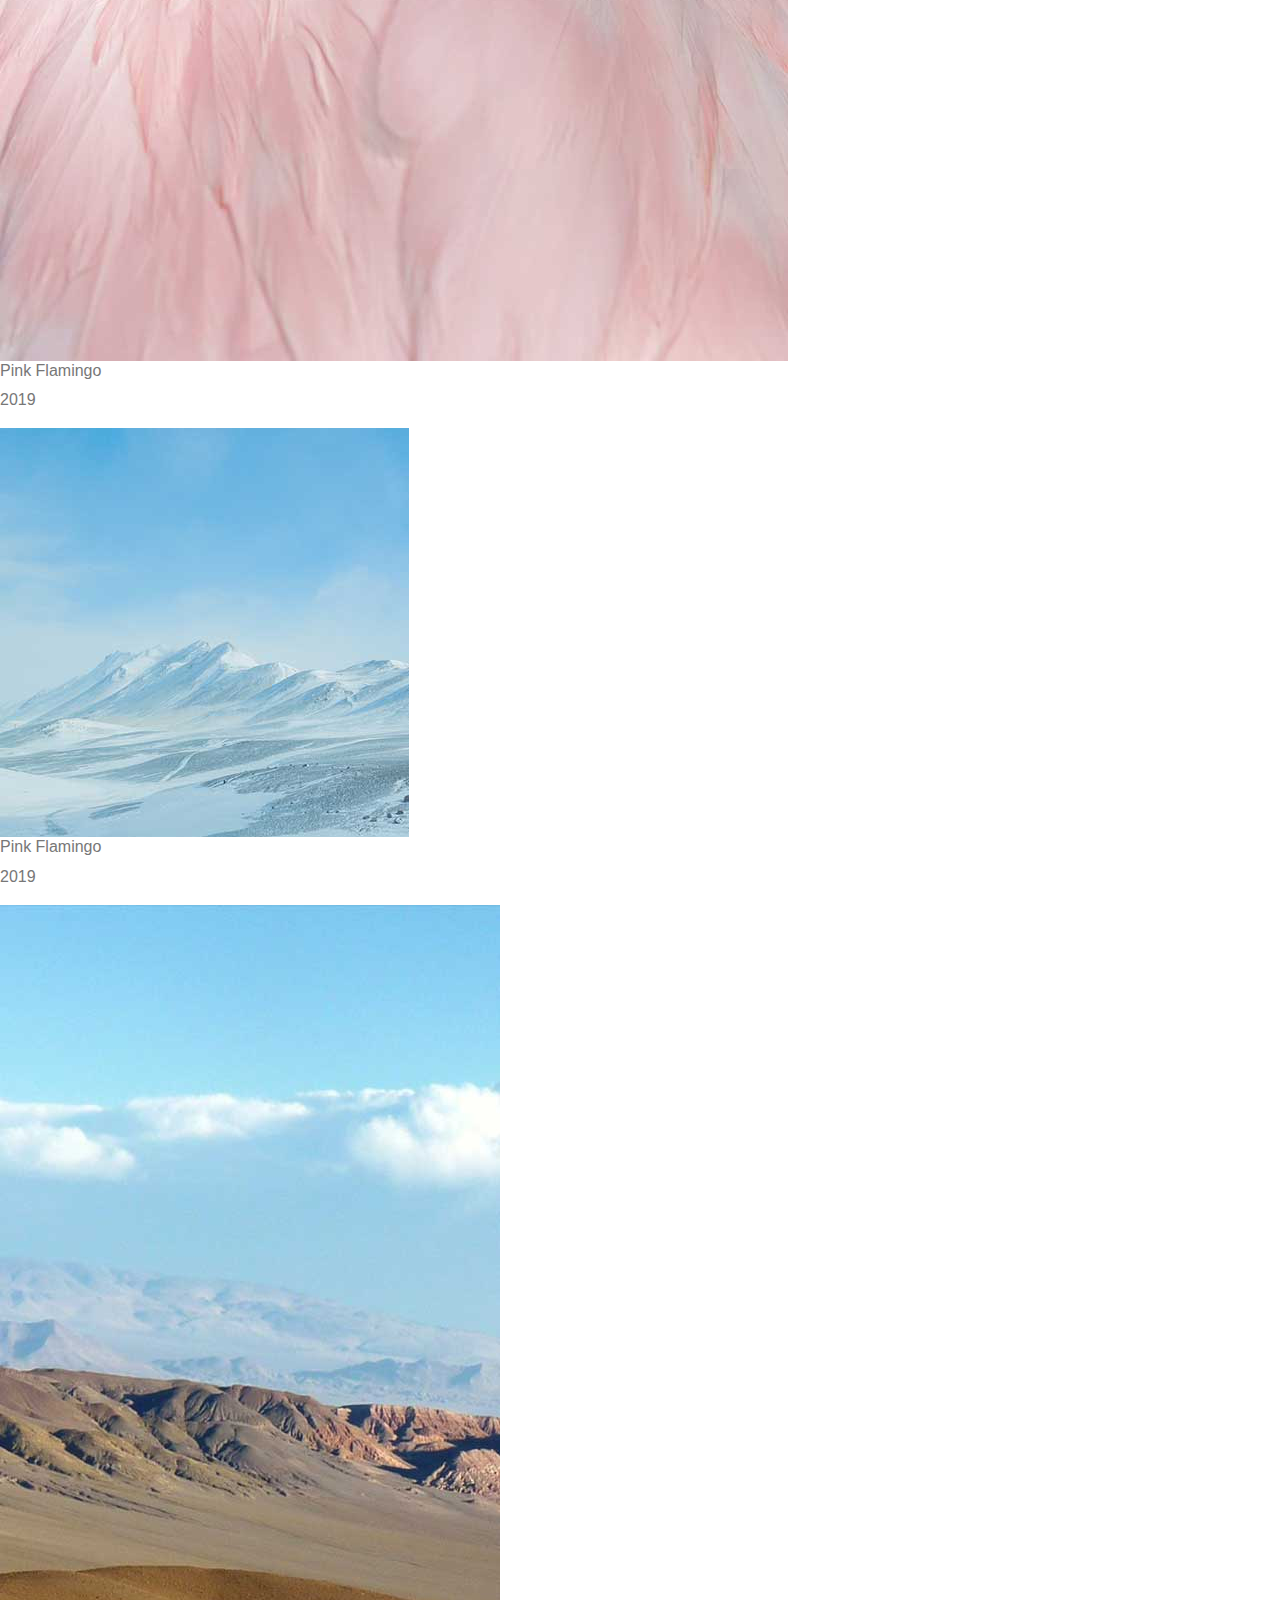
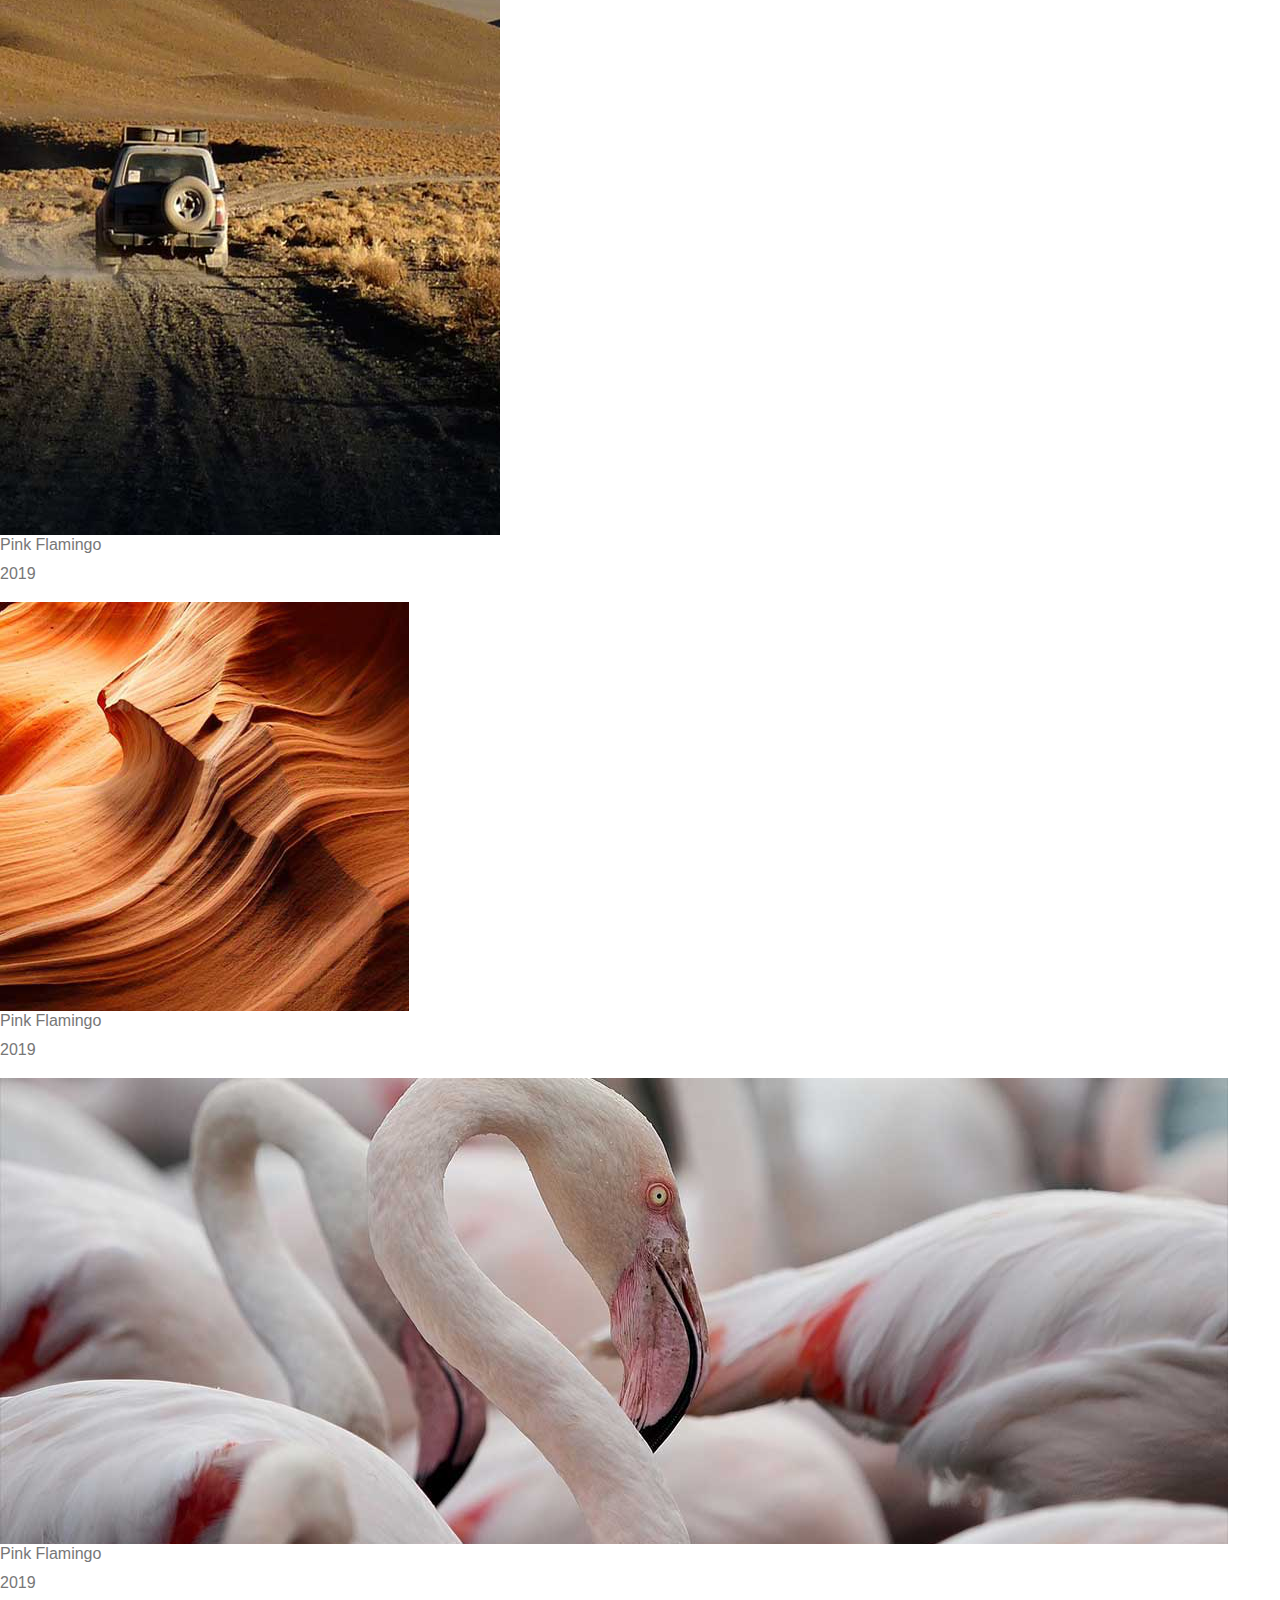
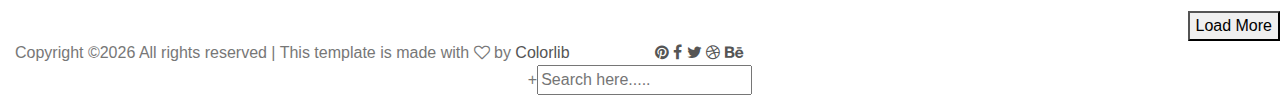
<file: portfolio-2.html>
<!DOCTYPE html>
<html lang="zxx">
<head>
	<title>Photographer | HTML Template</title>
	<meta charset="UTF-8">
	<meta name="description" content="Photographer html template">
	<meta name="keywords" content="photographer, html">
	<meta name="viewport" content="width=device-width, initial-scale=1.0">
	
	<!-- Favicon -->
	<link href="img/favicon.ico" rel="shortcut icon"/>

	<!-- Google font -->
	<link href="https://fonts.googleapis.com/css?family=Poppins:300,300i,400,400i,500,500i,600,600i,700,700i&display=swap" rel="stylesheet">

	<!-- Stylesheets -->
	<link rel="stylesheet" href="css/bootstrap.min.css"/>
	<link rel="stylesheet" href="css/font-awesome.min.css"/>
	<link rel="stylesheet" href="css/magnific-popup.css"/>
	<link rel="stylesheet" href="css/slicknav.min.css"/>
	<link rel="stylesheet" href="css/owl.carousel.min.css"/>

	<!-- Main Stylesheets -->
	<link rel="stylesheet" href="css/style.css"/>


	<!--[if lt IE 9]>
		<script src="https://oss.maxcdn.com/html5shiv/3.7.2/html5shiv.min.js"></script>
		<script src="https://oss.maxcdn.com/respond/1.4.2/respond.min.js"></script>
	<![endif]-->

</head>
<body>
	<!-- Page Preloder -->
	<div id="preloder">
		<div class="loader"></div>
	</div>

	<!-- Header section  -->
	<header class="header-section hs-bd">
		<a href="index.html" class="site-logo"><img src="img/logo.png" alt="logo"></a>
		<div class="header-controls">
			<button class="nav-switch-btn"><i class="fa fa-bars"></i></button>
			<button class="search-btn"><i class="fa fa-search"></i></button>
		</div>
		<ul class="main-menu">
			<li><a href="index.html">Home</a></li>
			<li><a href="about.html">About the Artist </a></li>
			<li>
				<a href="#">Portfolio</a>
				<ul class="sub-menu">
					<li><a href="portfolio.html">Portfolio 1</a></li>
					<li><a href="portfolio-1.html">Portfolio 2</a></li>
					<li><a href="portfolio-2.html">Portfolio 3</a></li>
				</ul>
			</li>
			<li><a href="blog.html">Blog</a></li>
			<li><a href="elements.html">Elements</a></li>
			<li><a href="contact.html">Contact</a></li>
			<li class="search-mobile">
				<button class="search-btn"><i class="fa fa-search"></i></button>
			</li>
		</ul>
	</header>
	<div class="clearfix"></div>
	<!-- Header section end  -->

	<!-- Portfolio section  -->
	<div class="portfolio-3-section">
		<ul class="portfolio-filter pf-2 controls">
			<li class="control" data-filter="all">All</li>
			<li class="control" data-filter=".nature">Nature</li>
			<li class="control" data-filter=".studio">Studio Photography</li>
			<li class="control" data-filter=".weddings">Weddings</li>
			<li class="control" data-filter=".lifestyle">Lifestyle</li>
			<li class="control" data-filter=".fashion">Fashion</li>
		</ul>
		<div class="portfolio-grid portfolio-gallery nature">
			<div class="grid-sizer"></div>
			<div class="mix grid-item">
				<div class="grid-portfolio">
					<img src="img/portfolio-2/1.jpg" alt="">
					<h6>Pink Flamingo</h6>
					<p>2019</p>
				</div>
			</div>
			<div class="mix grid-item grid-width-1 studio">
				<div class="grid-portfolio">
					<img src="img/portfolio-2/2.jpg" alt="">
					<h6>Pink Flamingo</h6>
					<p>2019</p>
				</div>
			</div>
			<div class="mix grid-item weddings">
				<div class="grid-portfolio">
					<img src="img/portfolio-2/3.jpg" alt="">
					<h6>Pink Flamingo</h6>
					<p>2019</p>
				</div>
			</div>
			<div class="mix grid-item lifestyle">
				<div class="grid-portfolio">
					<img src="img/portfolio-2/4.jpg" alt="">
					<h6>Pink Flamingo</h6>
					<p>2019</p>
				</div>
			</div>
			<div class="mix grid-item fashion">
				<div class="grid-portfolio">
					<img src="img/portfolio-2/5.jpg" alt="">
					<h6>Pink Flamingo</h6>
					<p>2019</p>
				</div>
			</div>
			<div class="mix grid-item grid-width-2 nature">
				<div class="grid-portfolio">
					<img src="img/portfolio-2/6.jpg" alt="">
					<h6>Pink Flamingo</h6>
					<p>2019</p>
				</div>
			</div>
		</div>
		<div class="text-center text-sm-right load-more-warp">
			<button class="site-btn load-more">Load More</button>
		</div>
	</div>
	<!-- Portfolio section end  -->

	<!-- Footer section   -->
	<footer class="footer-section">
		<div class="container-fluid">
			<div class="row">
				<div class="col-md-6 order-1 order-md-2">
					<div class="footer-social-links">
						<a href=""><i class="fa fa-pinterest"></i></a>
						<a href=""><i class="fa fa-facebook"></i></a>
						<a href=""><i class="fa fa-twitter"></i></a>
						<a href=""><i class="fa fa-dribbble"></i></a>
						<a href=""><i class="fa fa-behance"></i></a>
					</div>
				</div>
				<div class="col-md-6 order-2 order-md-1">
					<div class="copyright"><!-- Link back to Colorlib can't be removed. Template is licensed under CC BY 3.0. -->
Copyright &copy;<script>document.write(new Date().getFullYear());</script> All rights reserved | This template is made with <i class="fa fa-heart-o" aria-hidden="true"></i> by <a href="https://colorlib.com" target="_blank">Colorlib</a>
<!-- Link back to Colorlib can't be removed. Template is licensed under CC BY 3.0. -->
</div>	
				</div>
			</div>
		</div>
	</footer>
	<!-- Footer section end  -->

	<!-- Search model -->
	<div class="search-model">
		<div class="h-100 d-flex align-items-center justify-content-center">
			<div class="search-close-switch">+</div>
			<form class="search-model-form">
				<input type="text" id="search-input" placeholder="Search here.....">
			</form>
		</div>
	</div>
	<!-- Search model end -->

	<!--====== Javascripts & Jquery ======-->
	<script src="js/jquery-3.2.1.min.js"></script>
	<script src="js/bootstrap.min.js"></script>
	<script src="js/jquery.slicknav.min.js"></script>
	<script src="js/owl.carousel.min.js"></script>
	<script src="js/jquery.magnific-popup.min.js"></script>
	<script src="js/circle-progress.min.js"></script>
	<script src="js/mixitup.min.js"></script>
	<script src="js/instafeed.min.js"></script>
	<script src="js/masonry.pkgd.min.js"></script>
	<script src="js/main.js"></script>

	</body>
</html>
</file>
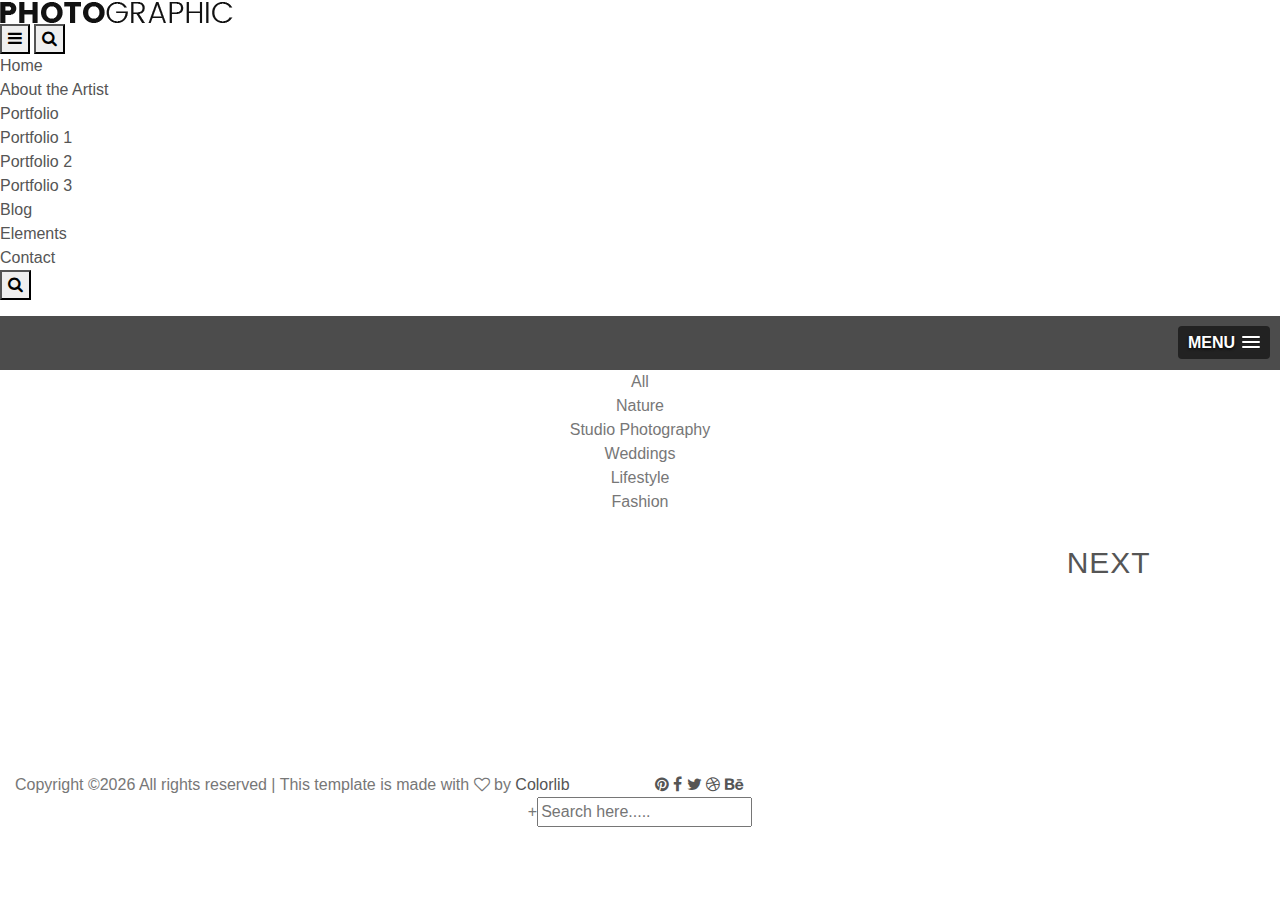
<file: portfolio.html>
<!DOCTYPE html>
<html lang="zxx">
<head>
	<title>Photographer | HTML Template</title>
	<meta charset="UTF-8">
	<meta name="description" content="Photographer html template">
	<meta name="keywords" content="photographer, html">
	<meta name="viewport" content="width=device-width, initial-scale=1.0">
	
	<!-- Favicon -->
	<link href="img/favicon.ico" rel="shortcut icon"/>

	<!-- Google font -->
	<link href="https://fonts.googleapis.com/css?family=Poppins:300,300i,400,400i,500,500i,600,600i,700,700i&display=swap" rel="stylesheet">

	<!-- Stylesheets -->
	<link rel="stylesheet" href="css/bootstrap.min.css"/>
	<link rel="stylesheet" href="css/font-awesome.min.css"/>
	<link rel="stylesheet" href="css/magnific-popup.css"/>
	<link rel="stylesheet" href="css/slicknav.min.css"/>
	<link rel="stylesheet" href="css/owl.carousel.min.css"/>

	<!-- Main Stylesheets -->
	<link rel="stylesheet" href="css/style.css"/>


	<!--[if lt IE 9]>
		<script src="https://oss.maxcdn.com/html5shiv/3.7.2/html5shiv.min.js"></script>
		<script src="https://oss.maxcdn.com/respond/1.4.2/respond.min.js"></script>
	<![endif]-->

</head>
<body>
	<!-- Page Preloder -->
	<div id="preloder">
		<div class="loader"></div>
	</div>

	<!-- Header section  -->
	<header class="header-section hs-bd">
		<a href="index.html" class="site-logo"><img src="img/logo.png" alt="logo"></a>
		<div class="header-controls">
			<button class="nav-switch-btn"><i class="fa fa-bars"></i></button>
			<button class="search-btn"><i class="fa fa-search"></i></button>
		</div>
		<ul class="main-menu">
			<li><a href="index.html">Home</a></li>
			<li><a href="about.html">About the Artist </a></li>
			<li>
				<a href="#">Portfolio</a>
				<ul class="sub-menu">
					<li><a href="portfolio.html">Portfolio 1</a></li>
					<li><a href="portfolio-1.html">Portfolio 2</a></li>
					<li><a href="portfolio-2.html">Portfolio 3</a></li>
				</ul>
			</li>
			<li><a href="blog.html">Blog</a></li>
			<li><a href="elements.html">Elements</a></li>
			<li><a href="contact.html">Contact</a></li>
			<li class="search-mobile">
				<button class="search-btn"><i class="fa fa-search"></i></button>
			</li>
		</ul>
	</header>
	<div class="clearfix"></div>
	<!-- Header section end  -->

	<!-- Portfolio section  -->
	<div class="portfolio-section">
		<ul class="portfolio-filter controls text-center">
			<li class="control" data-filter="all">All</li>
			<li class="control" data-filter=".nature">Nature</li>
			<li class="control" data-filter=".studio">Studio Photography</li>
			<li class="control" data-filter=".weddings">Weddings</li>
			<li class="control" data-filter=".lifestyle">Lifestyle</li>
			<li class="control" data-filter=".fashion">Fashion</li>
		</ul>                                                           
		<div class="row portfolio-gallery m-0">
			<div class="mix col-xl-2 col-md-3 col-sm-4 col-6 p-0 nature">
				<a href="img/portfolio/1.jpg" class="portfolio-item img-popup set-bg" data-setbg="img/portfolio/1.jpg"></a>
			</div>
			<div class="mix col-xl-2 col-md-3 col-sm-4 col-6 p-0 studio">
				<a href="img/portfolio/2.jpg" class="portfolio-item img-popup set-bg" data-setbg="img/portfolio/2.jpg"></a>
			</div>
			<div class="mix col-xl-2 col-md-3 col-sm-4 col-6 p-0 weddings">
				<a href="img/portfolio/3.jpg" class="portfolio-item img-popup set-bg" data-setbg="img/portfolio/3.jpg"></a>
			</div>
			<div class="mix col-xl-2 col-md-3 col-sm-4 col-6 p-0 lifestyle">
				<a href="img/portfolio/4.jpg" class="portfolio-item img-popup set-bg" data-setbg="img/portfolio/4.jpg"></a>
			</div>
			<div class="mix col-xl-2 col-md-3 col-sm-4 col-6 p-0 fashion">
				<a href="img/portfolio/5.jpg" class="portfolio-item img-popup set-bg" data-setbg="img/portfolio/5.jpg"></a>
			</div>
			<div class="mix col-xl-2 col-md-3 col-sm-4 col-6 p-0 nature">
				<a href="img/portfolio/6.jpg" class="portfolio-item img-popup set-bg" data-setbg="img/portfolio/6.jpg"></a>
			</div>
			<div class="mix col-xl-2 col-md-3 col-sm-4 col-6 p-0 studio">
				<a href="img/portfolio/7.jpg" class="portfolio-item img-popup set-bg" data-setbg="img/portfolio/7.jpg"></a>
			</div>
			<div class="mix col-xl-2 col-md-3 col-sm-4 col-6 p-0 weddings">
				<a href="img/portfolio/8.jpg" class="portfolio-item img-popup set-bg" data-setbg="img/portfolio/8.jpg"></a>
			</div>
			<div class="mix col-xl-2 col-md-3 col-sm-4 col-6 p-0 lifestyle">
				<a href="img/portfolio/9.jpg" class="portfolio-item img-popup set-bg" data-setbg="img/portfolio/9.jpg"></a>
			</div>
			<div class="mix col-xl-2 col-md-3 col-sm-4 col-6 p-0 fashion">
				<a href="img/portfolio/10.jpg" class="portfolio-item img-popup set-bg" data-setbg="img/portfolio/10.jpg"></a>
			</div>
			<div class="mix col-xl-2 col-md-3 col-sm-4 col-6 p-0 nature">
				<a href="img/portfolio/11.jpg" class="portfolio-item img-popup set-bg" data-setbg="img/portfolio/11.jpg"></a>
			</div>
			<div class="mix col-xl-2 col-md-3 col-sm-4 col-6 p-0 studio">
				<a href="img/portfolio/12.jpg" class="portfolio-item img-popup set-bg" data-setbg="img/portfolio/12.jpg"></a>
			</div>
			<div class="mix col-xl-2 col-md-3 col-sm-4 col-6 p-0 weddings">
				<a href="img/portfolio/13.jpg" class="portfolio-item img-popup set-bg" data-setbg="img/portfolio/13.jpg"></a>
			</div>
			<div class="mix col-xl-2 col-md-3 col-sm-4 col-6 p-0 lifestyle">
				<a href="img/portfolio/14.jpg" class="portfolio-item img-popup set-bg" data-setbg="img/portfolio/14.jpg"></a>
			</div>
			<div class="mix col-xl-2 col-md-3 col-sm-4 col-6 p-0 fashion">
				<a href="img/portfolio/15.jpg" class="portfolio-item img-popup set-bg" data-setbg="img/portfolio/15.jpg"></a>
			</div>
			<div class="mix col-xl-2 col-md-3 col-sm-4 col-6 p-0 nature">
				<a href="img/portfolio/16.jpg" class="portfolio-item img-popup set-bg" data-setbg="img/portfolio/16.jpg"></a>
			</div>
			<div class="mix col-xl-2 col-md-3 col-sm-4 col-6 p-0 studio">
				<a href="img/portfolio/17.jpg" class="portfolio-item img-popup set-bg" data-setbg="img/portfolio/17.jpg"></a>
			</div>
			<div class="mix col-xl-2 col-md-3 col-sm-4 col-6 p-0 weddings">
				<a href="img/portfolio/18.jpg" class="portfolio-item img-popup set-bg" data-setbg="img/portfolio/18.jpg"></a>
			</div>
			<div class="mix col-xl-2 col-md-3 col-sm-4 col-6 p-0 lifestyle">
				<a href="img/portfolio/19.jpg" class="portfolio-item img-popup set-bg" data-setbg="img/portfolio/19.jpg"></a>
			</div>
			<div class="mix col-xl-2 col-md-3 col-sm-4 col-6 p-0 fashion">
				<a href="img/portfolio/20.jpg" class="portfolio-item img-popup set-bg" data-setbg="img/portfolio/20.jpg"></a>
			</div>
			<div class="mix col-xl-2 col-md-3 col-sm-4 col-6 p-0 nature">
				<a href="img/portfolio/21.jpg" class="portfolio-item img-popup set-bg" data-setbg="img/portfolio/21.jpg"></a>
			</div>
			<div class="mix col-xl-2 col-md-3 col-sm-4 col-6 p-0 studio">
				<a href="img/portfolio/22.jpg" class="portfolio-item img-popup set-bg" data-setbg="img/portfolio/22.jpg"></a>
			</div>
			<div class="mix col-xl-2 col-md-3 col-sm-4 col-6 p-0 lifestyle">
				<a href="img/portfolio/23.jpg" class="portfolio-item img-popup set-bg" data-setbg="img/portfolio/23.jpg"></a>
			</div>
			<div class="mix col-xl-2 col-md-3 col-sm-4 col-6 p-0">
				<div class="portfolio-item  next-btn">
					<h2>Next</h2>
				</div>
			</div>
		</div>
	</div>
	<!-- Portfolio section end  -->
	
	<!-- Footer section   -->
	<footer class="footer-section">
		<div class="container-fluid">
			<div class="row">
				<div class="col-md-6 order-1 order-md-2">
					<div class="footer-social-links">
						<a href=""><i class="fa fa-pinterest"></i></a>
						<a href=""><i class="fa fa-facebook"></i></a>
						<a href=""><i class="fa fa-twitter"></i></a>
						<a href=""><i class="fa fa-dribbble"></i></a>
						<a href=""><i class="fa fa-behance"></i></a>
					</div>
				</div>
				<div class="col-md-6 order-2 order-md-1">
					<div class="copyright"><!-- Link back to Colorlib can't be removed. Template is licensed under CC BY 3.0. -->
Copyright &copy;<script>document.write(new Date().getFullYear());</script> All rights reserved | This template is made with <i class="fa fa-heart-o" aria-hidden="true"></i> by <a href="https://colorlib.com" target="_blank">Colorlib</a>
<!-- Link back to Colorlib can't be removed. Template is licensed under CC BY 3.0. -->
</div>	
				</div>
			</div>
		</div>
	</footer>
	<!-- Footer section end  -->

	<!-- Search model -->
	<div class="search-model">
		<div class="h-100 d-flex align-items-center justify-content-center">
			<div class="search-close-switch">+</div>
			<form class="search-model-form">
				<input type="text" id="search-input" placeholder="Search here.....">
			</form>
		</div>
	</div>
	<!-- Search model end -->

	<!--====== Javascripts & Jquery ======-->
	<script src="js/jquery-3.2.1.min.js"></script>
	<script src="js/bootstrap.min.js"></script>
	<script src="js/jquery.slicknav.min.js"></script>
	<script src="js/owl.carousel.min.js"></script>
	<script src="js/jquery.magnific-popup.min.js"></script>
	<script src="js/circle-progress.min.js"></script>
	<script src="js/mixitup.min.js"></script>
	<script src="js/instafeed.min.js"></script>
	<script src="js/masonry.pkgd.min.js"></script>
	<script src="js/main.js"></script>

	</body>
</html>
</file>
<file: css/style.css>
body, html {
	font-family: 'Open Sans', sans-serif;
	text-rendering: optimizeLegibility !important;
	-webkit-font-smoothing: antialiased !important;
	color: #777;
	width: 100% !important;
	height: 100% !important;
}
h2 {
	margin: 0 0 20px 0;
	color: #555;
	text-transform: uppercase;
	letter-spacing: 1px;
	font-weight: 400;
	font-size: 30px;
}
h3, h4 {
	color: #222;
	font-size: 18px;
	font-weight: 300;
	letter-spacing: 1px;
}
h5 {
	text-transform: uppercase;
	font-weight: 700;
	line-height: 20px;
}
p.intro {
	font-size: 16px;
	margin: 12px 0 0;
	line-height: 24px;
}
a {
	color: #555;
}
a:hover, a:focus {
	text-decoration: none;
	color: #000;
}
ul, ol {
	list-style: none;
}
.clearfix:after {
	visibility: hidden;
	display: block;
	font-size: 0;
	content: " ";
	clear: both;
	height: 0;
}
.clearfix {
	display: inline-block;
}
* html .clearfix {
	height: 1%;
}
.clearfix {
	display: block;
}
ul, ol {
	padding: 0;
	webkit-padding: 0;
	moz-padding: 0;
}
hr {
	height: 1px;
	width: 70px;
	text-align: center;
	position: relative;
	background: #666;
	margin: 0 auto;
	margin-bottom: 30px;
	border: 0;
}
/* Navigation */
#nav {
	z-index: 9999;
}
#nav.affix {
	position: fixed;
	top: 0;
	width: 100%
}
.navbar .navbar-nav {
	display: inline-block;
	float: none;
	vertical-align: top;
}
.navbar .navbar-collapse {
	text-align: center;
}
.navbar-custom {
	margin-bottom: 0;
	background-color: #f6f6f6;
	border-radius: 0px;
	padding: 10px 0;
	border-bottom: 2px solid #fff;
}
.navbar-custom a {
	color: #555;
}
.navbar-custom .nav li a {
	margin: 0 60px;
	text-transform: uppercase;
	letter-spacing: 2px;
	-webkit-transition: background .3s ease-in-out;
	-moz-transition: background .3s ease-in-out;
	transition: background .3s ease-in-out;
}
.navbar-custom .nav li a:hover {
	outline: 0;
	color: #000;
	background-color: transparent;
}
.navbar-custom .nav li a:focus, .navbar-custom .nav li a:active {
	outline: 0;
	background-color: transparent;
	color: #000;
}
.navbar-custom .nav li.active {
	outline: 0;
}
.navbar-custom .nav li.active a {
	background-color: rgba(255,255,255,.3);
}
.navbar-custom .nav li.active a:hover {
	color: #fff;
}
.btn-default {
	text-transform: uppercase;
	color: #555;
	background-color: transparent;
	border-color: #777;
	padding: 14px 20px;
	margin: 0;
	font-size: 16px;
	border-radius: 0;
	margin-top: 20px;
}
.btn-default:hover, .btn-default:focus, .btn-default.focus, .btn-default:active, .btn-default.active {
	color: #fff;
	background-color: #121d1f;
	border-color: #121d1f;
}
/* Header Section */
.intro {
	display: table;
	width: 100%;
	padding: 0;
	text-align: center;
	color: #333;
	background: url(../img/intro-bg.jpg) no-repeat center top;
	background-color: #e5e5e5;
	-webkit-background-size: cover;
	-moz-background-size: cover;
	background-size: cover;
	-o-background-size: cover;
}
.section-title.center {
	/*padding: 10px 0 40px 0;*/
}
.intro h1 {
	font-size: 60px;
	font-weight: 600;
	letter-spacing: 2px;
	text-transform: uppercase;
	margin-bottom: 20px;
	color: #333;
}
.intro p {
	font-size: 20px;
	margin-bottom: 40px;
	margin-top: 20px;
}
header .intro-text {
	padding-top: 200px;
	padding-bottom: 200px;
}
/* About Section */
#about {
	padding: 120px 0;
}
#about .about-text {
	margin-left: 10px;
	text-align: center;
}
#about img {
	border-radius: 50%;
	width: 160px;
	height: 160px;
	display: inline-block;
}
#about p {
	margin-top: 40px;
	margin-bottom: 30px;
	line-height: 22px;
}
/* Portfolio Section */
#portfolio {
	/*padding: 120px 0;*/
	background: #f6f6f6;
}
.categories {
	padding-bottom: 30px;
	text-align: center;
}
ul.cat li {
	display: inline-block;
}
ol.type li {
	display: inline-block;
	margin-left: 20px;
}
ol.type li a {
	border: 1px solid #777;
	color: #555;
	padding: 8px 20px;
}
ol.type li a.active {
	background: #222;
	border: 1px solid #222;
	color: #fff;
}
ol.type li a:hover {
	background: #222;
	border: 1px solid #222;
	color: #fff;
}
.isotope-item {
	z-index: 2
}
.isotope-hidden.isotope-item {
	z-index: 1
}
.isotope, .isotope .isotope-item {
	/* change duration value to whatever you like */
	-webkit-transition-duration: 0.8s;
	-moz-transition-duration: 0.8s;
	transition-duration: 0.8s;
}
.isotope-item {
	margin-right: -1px;
	-webkit-backface-visibility: hidden;
	backface-visibility: hidden;
}
.isotope {
	-webkit-backface-visibility: hidden;
	backface-visibility: hidden;
	-webkit-transition-property: height, width;
	-moz-transition-property: height, width;
	transition-property: height, width;
}
.isotope .isotope-item {
	-webkit-backface-visibility: hidden;
	backface-visibility: hidden;
	-webkit-transition-property: -webkit-transform, opacity;
	-moz-transition-property: -moz-transform, opacity;
	transition-property: transform, opacity;
}
.portfolio-item {
	margin: 15px 0;
	-webkit-transition: all 0.5s ease-out;
	-moz-transition: all 0.5s ease-out;
	-ms-transition: all 0.5s ease-out;
	-o-transition: all 0.5s ease-out;
	transition: all 0.5s ease-out;
}
.portfolio-item:hover {
	-webkit-transform: scale(1.1);
	-moz-transform: scale(1.1);
	-ms-transform: scale(1.1);
	-o-transform: scale(1.1);
	transform: scale(1.1);
}
.portfolio-item .hover-bg {
	height: 195px;
	overflow: hidden;
	position: relative;
}
.hover-bg .hover-text {
	position: absolute;
	text-align: center;
	margin: 0 auto;
	color: #ffffff;
	background: rgba(0, 0, 0, 0.66);
	padding: 30% 0 0 0;
	height: 100%;
	width: 100%;
	opacity: 0;
	transition: all 0.5s;
}
.hover-bg .hover-text>h4 {
	text-transform: uppercase;
	opacity: 0;
	color: #fff;
	-webkit-transform: translateY(100%);
	transform: translateY(100%);
	transition: all 0.3s;
}
.hover-bg:hover .hover-text>h4 {
	opacity: 1;
	-webkit-backface-visibility: hidden;
	-webkit-transform: translateY(0);
	transform: translateY(0);
}
.hover-bg .hover-text>i {
	opacity: 0;
	-webkit-transform: translateY(0);
	transform: translateY(0);
	transition: all 0.3s;
}
.hover-bg:hover .hover-text>i {
	opacity: 1;
	-webkit-backface-visibility: hidden;
	-webkit-transform: translateY(100%);
	transform: translateY(100%);
}
.hover-bg:hover .hover-text {
	opacity: 1;
}
#portfolio i.fa {
	font-size: 20px;
	padding: 5px;
	color: #E87E04;
}
/* Contact Section */
#contact {
	padding: 120px 0 60px 0;
}
#contact h3 {
	padding-top: 20px;
	font-size: 20px;
	font-weight: 400;
	color: #fff;
}
#contact form {
	padding: 30px 0;
}
#contact .text-danger {
	color: #E87E04;
	text-align: left;
}
label {
	font-size: 12px;
	font-weight: 400;
	font-family: 'Open Sans', sans-serif;
	float: left;
}
#contact .form-control {
	display: block;
	width: 100%;
	padding: 6px 12px;
	font-size: 14px;
	line-height: 1.42857143;
	color: #2c3e50;
	background-color: rgba(255,255,255,0.8);
	background-image: none;
	border: 1px solid #999;
	border-radius: 0;
	-webkit-box-shadow: none;
	box-shadow: none;
	-webkit-transition: none;
	-o-transition: none;
	transition: none;
}
#contact .form-control:focus {
	border-color: inherit;
	outline: 0;
	-webkit-box-shadow: transparent;
	box-shadow: transparent;
}
.form-control::-webkit-input-placeholder {
color: #2c3e50;
}
.form-control:-moz-placeholder {
color: #2c3e50;
}
.form-control::-moz-placeholder {
color: #2c3e50;
}
.form-control:-ms-input-placeholder {
color: #2c3e50;
}
#contact .social {
	margin-top: 80px;
}
#contact .social ul li {
	display: inline-block;
	margin: 0 20px;
}
#contact .social i.fa {
	font-size: 22px;
	padding: 4px;
	color: #444;
	transition: all 0.5s;
}
#contact .social i.fa:hover {
	color: #000;
}
.btn:active, .btn.active {
	background-image: none;
	outline: 0;
	-webkit-box-shadow: none;
	box-shadow: none;
}
a:focus, .btn:focus, .btn:active:focus, .btn.active:focus, .btn.focus, .btn:active.focus, .btn.active.focus {
	outline: none;
	outline-offset: none;
}
/* Footer Section*/
#footer {
	background: #f6f6f6;
	color: #777;
	padding: 30px 0 25px 0;
}
#footer p {
	font-size: 13px;
}
#footer a {
	color: #555;
}
#footer a:hover {
	color: #000;
}
</file>
